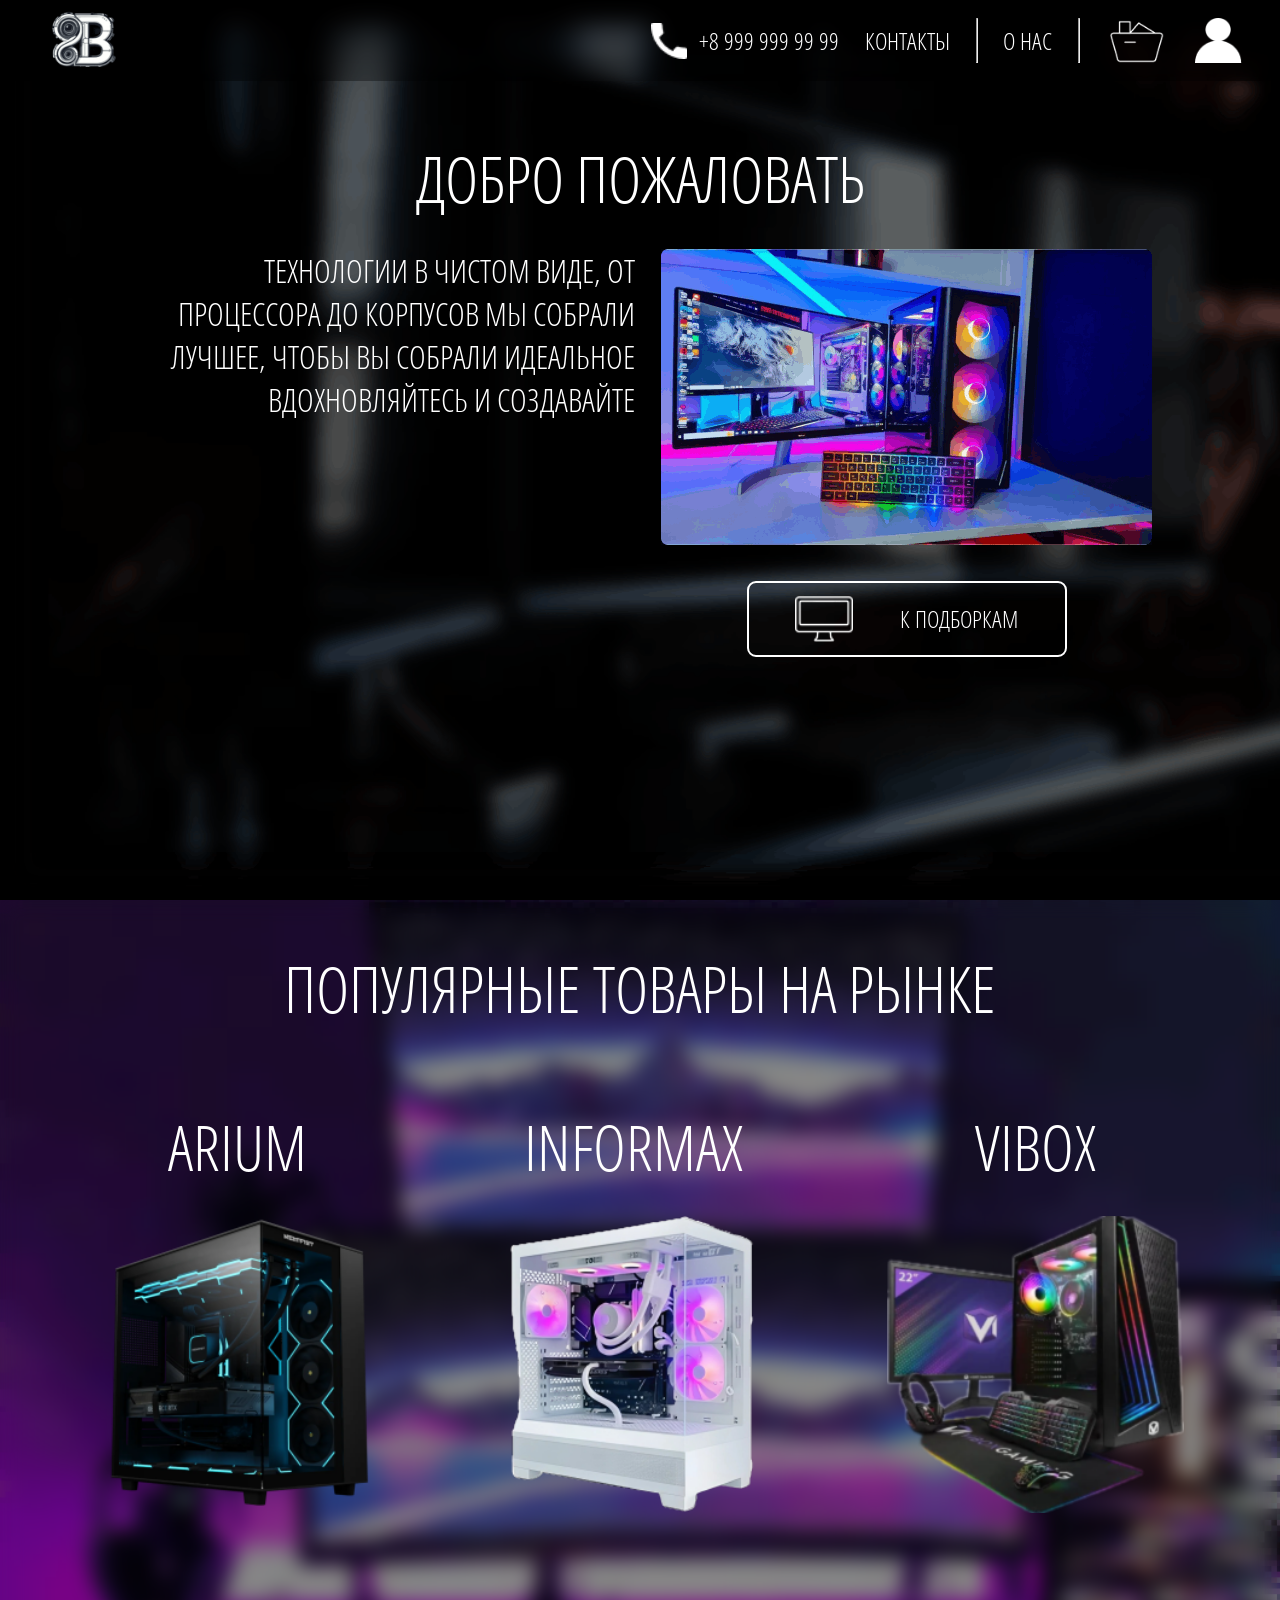
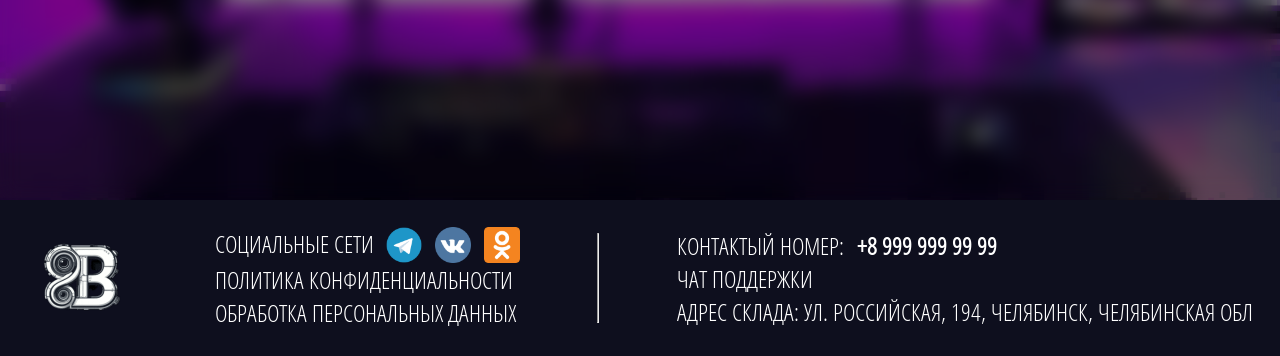
<file: index.html>
<!DOCTYPE html>
<html lang="en">
  <head>
    <meta charset="UTF-8">
    <meta name="viewport" content="width=device-width, initial-scale=1.0">
    <link rel="stylesheet" href="./assets/css/style.css">
    <title>Document</title>
  </head>
  <body>
    <header class="index-head">
      <a href="index.html" id="logoa"><img class="logotype" src="./assets/img/default_img/logo.png" alt="logotype"></a>
      <nav>
        <a href="+89999999999"><img src="./assets/img/default_img/phone.png" alt="phone">+8 999 999 99 99</a>
        <a href="#footer">Контакты</a>
        <hr>
        <a href="info.html">О нас</a>
        <hr>
        <a href="register.html"><img src="./assets/img/default_img/corz.png" alt="" class="ico b" id="basket"></a>
        <a href="register.html"><img src="./assets/img/default_img/acc.png" alt="" class="ico" id="profile"></a>
      </nav>
    </header>
    <div class="register">

    </div>
    <main class="index">
      <section>
        <span class="h1">добро пожаловать</span>
        <div class="cont1">
          <p>Технологии в чистом виде, От процессора до корпусов Мы собрали лучшее, чтобы вы собрали идеальное Вдохновляйтесь и создавайте </p>
          <div class="in">
            <img src="./assets/img/default_img/img1.png" alt="">
            <a href="catalog.html" id="btn-pdb"><img src="./assets/img/default_img/plazma.png" alt="">к подборкам</a>
          </div>
          
        </div>
        
      </section>
      <section>
        <div>
          <span class="h1">ПОПУЛЯРНЫЕ ТОВАРЫ НА РЫНКЕ</span>
          <div class="row">
            <div class="i-item">ARIUM <img src="./assets/img/goods/arium.png" alt=""></div>
            <div class="i-item">informax<img src="./assets/img/goods/informax.png" alt=""></div>
            <div class="i-item">vibox<img src="./assets/img/goods/vibox.png" alt=""></div>
          </div>
        </div>
      </section>
    </main>
    <footer id="footer">
      <img class="logotype" src="./assets/img/default_img/logo.png" alt="logotype">
      <div class="f-txt">
        <p>социальные сети <a href="#"><img src="./assets/img/default_img/telegram.png" alt=""></a><a href="#"><img src="./assets/img/default_img/vk.png" alt=""></a><a href="#"><img src="./assets/img/default_img/odnkl.png" alt=""></a></p>
        <a href="#">ПОЛИТИКА КОНФИДЕНЦИАЛЬНОСТИ</a>
        <a href="#">обработка персональных данных</a>
      </div>
      <hr>
      <div class="f-txt">
        <p>КОНТАКТЫЙ НОМЕР: <b><a href="+89999999999">+8 999 999 99 99</a></b></p>
        <a href="#">чат поддержки</a>
        <p>Адрес склада: ул. Российская, 194, Челябинск, Челябинская обл</p>
      </div>
    </footer>
    <script src="./assets/script/script.js"></script>
  </body>
</html>
</file>
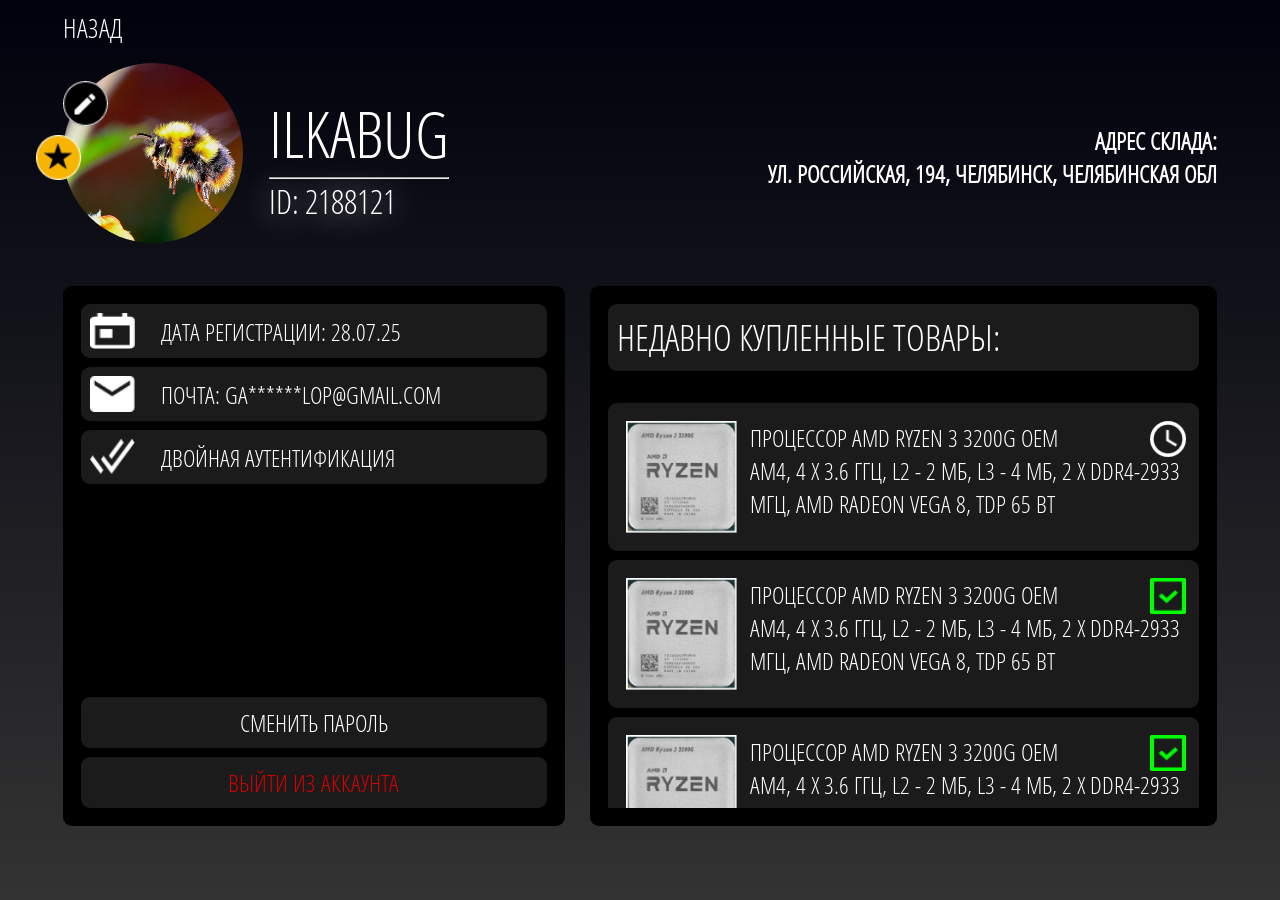
<file: account.html>
<!DOCTYPE html>
<html lang="en">
  <head>
    <meta charset="UTF-8">
    <meta name="viewport" content="width=device-width, initial-scale=1.0">
    <link rel="stylesheet" href="./assets/css/style.css">
    <title>Document</title>
  </head>
  <body>
    <main class="acc-main">
        <header class="account-head">
            <a class="back" href="index_log.html">Назад</a>
            <div class="user">
            <div class="avatarbox"><img src="./assets/img/account_img/Редактировать.png" alt="" id="redaction_ava"><a href="admin-panel.html"><img src="./assets/img/account_img/admink.png" alt="" id="adm-btn"></a><img class="avatar" src="./assets/img/account_img/ava.jfif" alt=""></div>
            <div class="info-acc">
                <span class="h1">ilkabug</span>
                <hr>
                <span class="b-h">id: 2188121</span>
            </div>
            </div>
            <p>Адрес склада: <br>ул. Российская, 194, Челябинск, Челябинская обл</p>
        </header>
        <div class="user-inf">
            <div class="user-info">
            <div class="c-user">
                <div class="item-user"><img src="./assets/img/account_img/date.png" alt="">Дата регистрации: 28.07.25</div>
                <div class="item-user"><img src="./assets/img/account_img/mail.png" alt="">Почта: ga******lop@gmail.com</div>
                <div class="item-user"><img src="./assets/img/account_img/aunt.png" alt="">Двойная аутентификация</div>
            </div>
            <div class="c-user">
                <button class="remove-pas">сменить пароль</button>
                <button class="logout">выйти из аккаунта</button>
            </div>
            </div>
            <div class="user-info i2">
                <div class="item-user">Недавно купленные товары:</div>
                <div class="scroll">
                    <div class="product"><img class="wait status" src="./assets/img/account_img/wait.png" alt=""><img class="card-img" src="./assets/img/card_img/ryzen1.png" alt=""><p>Процессор AMD Ryzen 3 3200G OEM<br>AM4, 4 x 3.6 ГГц, L2 - 2 МБ, L3 - 4 МБ, 2 х DDR4-2933 МГц, AMD Radeon Vega 8, TDP 65 Вт</p></div>
                    <div class="product"><img class="great status" src="./assets/img/account_img/great.png" alt=""><img class="card-img" src="./assets/img/card_img/ryzen1.png" alt=""><p>Процессор AMD Ryzen 3 3200G OEM<br>AM4, 4 x 3.6 ГГц, L2 - 2 МБ, L3 - 4 МБ, 2 х DDR4-2933 МГц, AMD Radeon Vega 8, TDP 65 Вт</p></div>
                    <div class="product"><img class="great status" src="./assets/img/account_img/great.png" alt=""><img class="card-img" src="./assets/img/card_img/ryzen1.png" alt=""><p>Процессор AMD Ryzen 3 3200G OEM<br>AM4, 4 x 3.6 ГГц, L2 - 2 МБ, L3 - 4 МБ, 2 х DDR4-2933 МГц, AMD Radeon Vega 8, TDP 65 Вт</p></div>
                    <div class="product"><img class="great status" src="./assets/img/account_img/great.png" alt=""><img class="card-img" src="./assets/img/card_img/ryzen1.png" alt=""><p>Процессор AMD Ryzen 3 3200G OEM<br>AM4, 4 x 3.6 ГГц, L2 - 2 МБ, L3 - 4 МБ, 2 х DDR4-2933 МГц, AMD Radeon Vega 8, TDP 65 Вт</p></div>
                </div>
            </div>
        </div>
        
    </main>
    <script src="./assets/script/script.js"></script>
  </body>
</html>
</file>
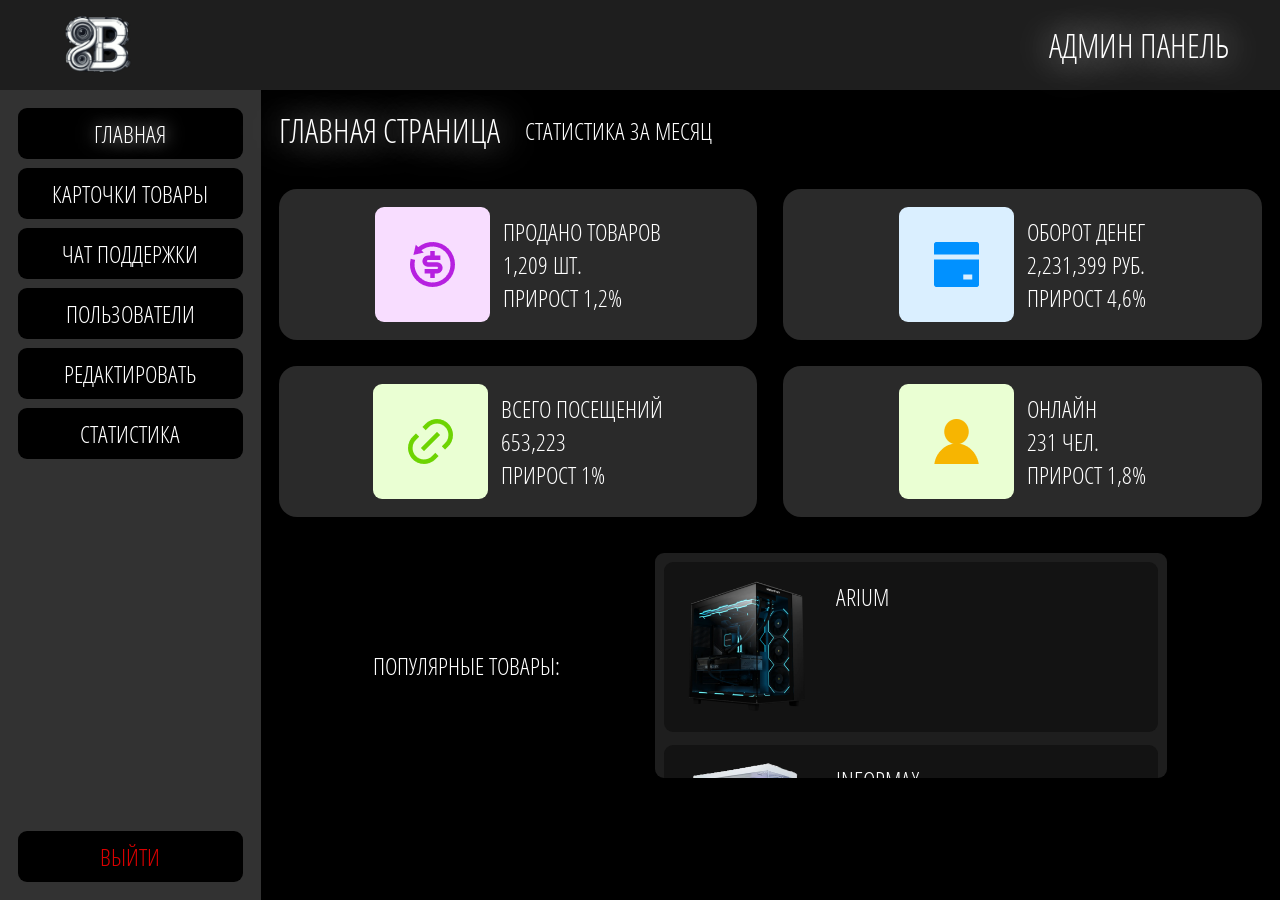
<file: admin-panel.html>
<!DOCTYPE html>
<html lang="en">
  <head>
    <meta charset="UTF-8">
    <meta name="viewport" content="width=device-width, initial-scale=1.0">
    <link rel="stylesheet" href="./assets/css/style.css">
    <title>Document</title>
  </head>
  <body>
    <header class="headeradm">
        <img src="./assets/img/default_img/logo.png" alt="logotype">
        <span class="b-h">Админ панель</span>
    </header>
    <main class="adm-main">
        <div class="left-cont">
            <div class="btn-nav">
                <a href="" class="btn-adm-nav active">главная</a>
                <a href="" class="btn-adm-nav">карточки товары</a>
                <a href="" class="btn-adm-nav">чат поддержки</a>
                <a href="" class="btn-adm-nav">пользователи</a>
                <a href="" class="btn-adm-nav">редактировать</a>
                <a href="" class="btn-adm-nav">статистика</a>
            </div>
            <a href="index.html" class="btn-adm-nav leave">Выйти</a>
        </div>
        <div class="main">
            <p><span class="b-h">главная страница</span>статистика за месяц</p>
            <div class="grif-adm">
                <div class="item-adm">
                    <div class="pink er"><img src="./assets/img/adm/money.png" alt=""></div>
                    <div class="text-a">Продано товаров<br>1,209 шт.<br><span class="prirost">Прирост 1,2%</span></div>
                </div>
                <div class="item-adm">
                    <div class="blue er"><img src="./assets/img/adm/card.png" alt=""></div>
                    <div class="text-a">Оборот денег<br>2,231,399 руб.<br><span class="prirost">Прирост 4,6%</span></div>
                </div>
                <div class="item-adm">
                    <div class="green er"><img src="./assets/img/adm/src.png" alt=""></div>
                    <div class="text-a">Всего посещений<br>653,223<br><span class="prirost">Прирост 1%</span></div>
                </div>
                <div class="item-adm">
                    <div class="yellow er"><img src="./assets/img/adm/online.png" alt=""></div>
                    <div class="text-a">Онлайн<br>231 чел.<br><span class="prirost">Прирост 1,8%</span></div>
                </div>
            </div>
            <div class="row">
                Популярные товары:
                <div class="popular">
                    <div><img src="./assets/img/goods/arium.png" alt="">arium</div>
                    <div><img src="./assets/img/goods/informax.png" alt="">informax</div>
                    <div><img src="./assets/img/goods/vibox.png" alt="">vibox</div>
                </div>
            </div>
        </div>
        
        
    </main>
  <script src="./assets/script/script.js"></script>
  </body>
</html>
</file>
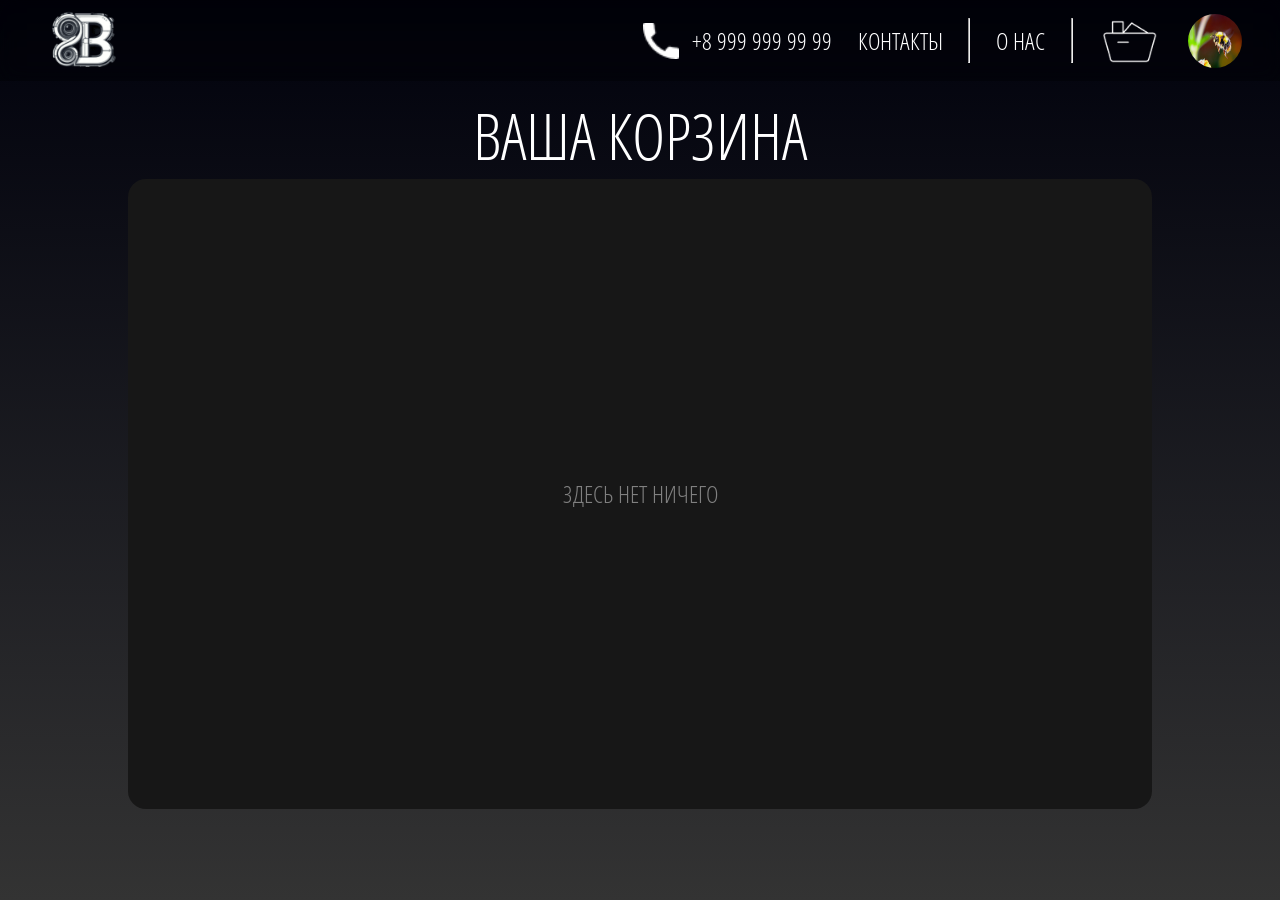
<file: basket.html>
<!DOCTYPE html>
<html lang="en">
  <head>
    <meta charset="UTF-8">
    <meta name="viewport" content="width=device-width, initial-scale=1.0">
    <link rel="stylesheet" href="./assets/css/style.css">
    <title>Document</title>
  </head>
  <body>
    <header class="index-head">
      <a href="index.html" id="logoa"><img src="./assets/img/default_img/logo.png" alt="logotype"></a>
      <nav>
        <a href="+89999999999"><img src="./assets/img/default_img/phone.png" alt="phone">+8 999 999 99 99</a>
        <a href="#footer">Контакты</a>
        <hr>
        <a href="info.html">О нас</a>
        <hr>
        <a href="register.html"><img src="./assets/img/default_img/corz.png" alt="" class="ico b" id="basket"></a>
        <a href="account.html"><img src="./assets/img/default_img/ava.jfif" alt="" class="ico acc" id="profile"></a>
      </nav>
    </header>
    <main class="basket">
        <span class="h1">ВАША КОРЗИНА</span>
        <div class="basket-block">
            <span>Здесь нет ничего</span>
        </div>
    </main>
    <script src="./assets/script/script.js"></script>
  </body>
</html>
</file>
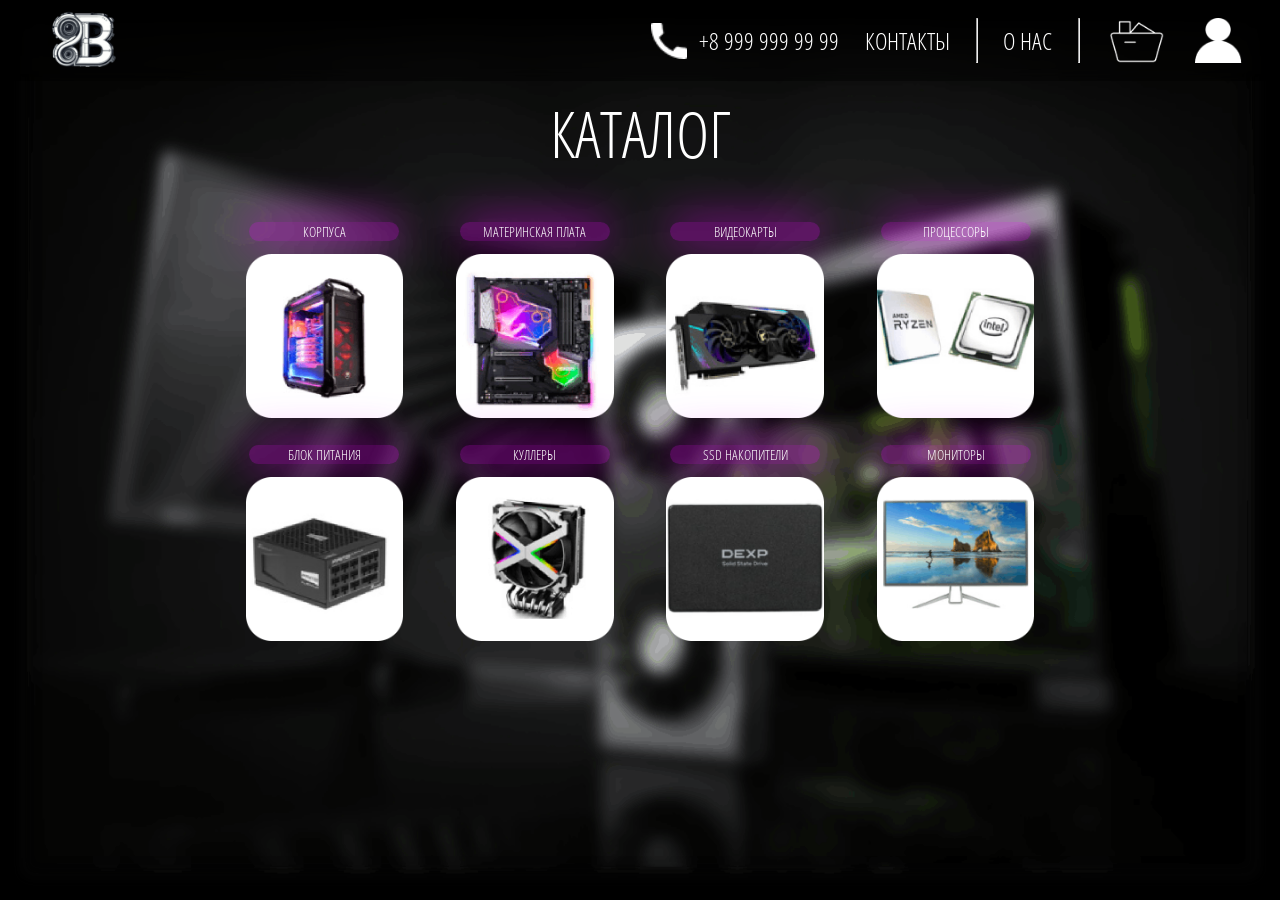
<file: catalog.html>
<!doctype html>
<html lang="en">
  <head>
    <meta charset="UTF-8" />
    <meta name="viewport" content="width=device-width, initial-scale=1.0" />
    <link rel="stylesheet" href="./assets/css/style.css" />
    <title>Document</title>
  </head>
  <body>
    <header class="index-head">
      <a href="index.html" id="logoa"><img class="logotype" src="./assets/img/default_img/logo.png" alt="logotype"></a>
      <nav>
        <a href="+89999999999"><img src="./assets/img/default_img/phone.png" alt="phone">+8 999 999 99 99</a>
        <a href="#footer">Контакты</a>
        <hr>
        <a href="info.html">О нас</a>
        <hr>
        <a href="register.html"><img src="./assets/img/default_img/corz.png" alt="" class="ico b" id="basket"></a>
        <a href="register.html"><img src="./assets/img/default_img/acc.png" alt="" class="ico" id="profile"></a>
      </nav>
    </header>
    <main class="catalog">
        <span class="h1">КАТАЛОГ</span>
        <div class="grid-cat">
            <div class="c-item"><a href="#"><span>корпуса</span><img src="./assets/img/catalog_img/corpus.png" alt=""></a></div>
            <div class="c-item"><a href="#"><span>материнская плата</span><img src="./assets/img/catalog_img/mother_chip.png" alt=""></a></div>
            <div class="c-item"><a href="#"><span>видеокарты</span><img src="./assets/img/catalog_img/videocard.png" alt=""></a></div>
            <div class="c-item"><a href="processor_catalog.html"><span>процессоры</span><img src="./assets/img/catalog_img/process.png" alt=""></a></div>
            <div class="c-item"><a href="#"><span>блок питания</span><img src="./assets/img/catalog_img/block.png" alt=""></a></div>
            <div class="c-item"><a href="#"><span>куллеры</span><img src="./assets/img/catalog_img/kuler.png" alt=""></a></div>
            <div class="c-item"><a href="#"><span>ssd накопители</span><img src="./assets/img/catalog_img/ssd.png" alt=""></a></div>
            <div class="c-item"><a href="#"><span>мониторы</span><img src="./assets/img/catalog_img/monitor.png" alt=""></a></div>
        </div>
    </main>
    <script src="./assets/script/script.js"></script>
  </body>
</html>
</file>
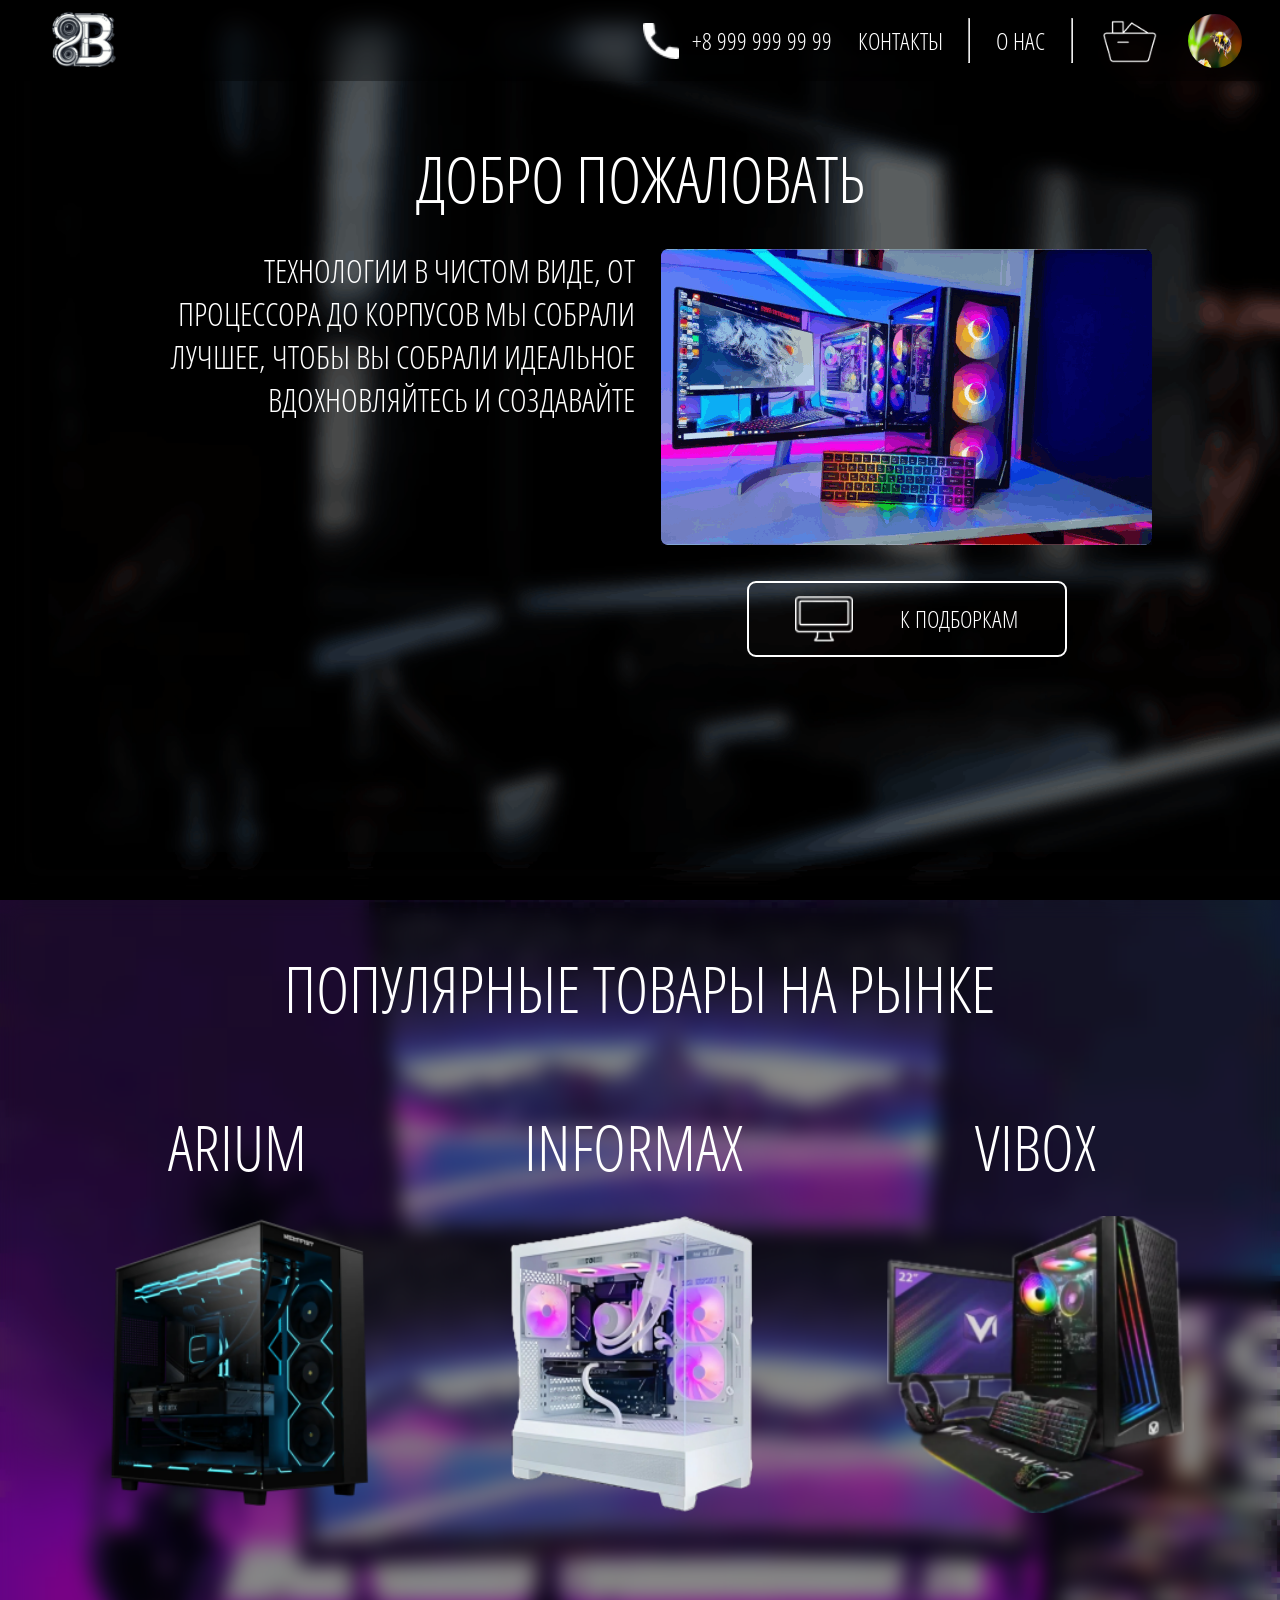
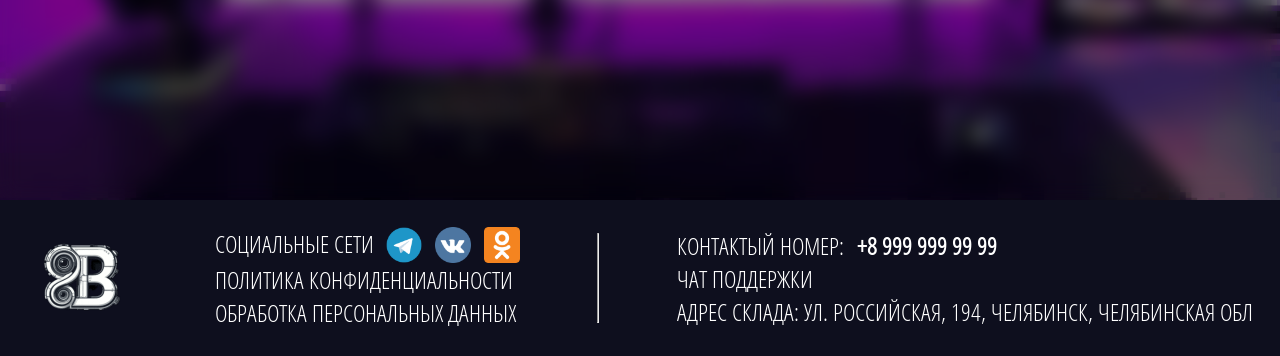
<file: index_log.html>
<!DOCTYPE html>
<html lang="en">
  <head>
    <meta charset="UTF-8">
    <meta name="viewport" content="width=device-width, initial-scale=1.0">
    <link rel="stylesheet" href="./assets/css/style.css">
    <title>Document</title>
  </head>
  <body>
    <header class="index-head">
      <a href="index.html" id="logoa"><img src="./assets/img/default_img/logo.png" alt="logotype"></a>
      <nav>
        <a href="+89999999999"><img src="./assets/img/default_img/phone.png" alt="phone">+8 999 999 99 99</a>
        <a href="#footer">Контакты</a>
        <hr>
        <a href="info.html">О нас</a>
        <hr>
        <a href="basket.html"><img src="./assets/img/default_img/corz.png" alt="" class="ico b" id="basket"></a>
        <a href="account.html"><img src="./assets/img/default_img/ava.jfif" alt="" class="ico acc" id="profile"></a>
      </nav>
    </header>
    <div class="register">

    </div>
    <main class="index">
      <section>
        <span class="h1">добро пожаловать</span>
        <div class="cont1">
          <p>Технологии в чистом виде, От процессора до корпусов Мы собрали лучшее, чтобы вы собрали идеальное Вдохновляйтесь и создавайте </p>
          <div class="in">
            <img src="./assets/img/default_img/img1.png" alt="">
            <a href="catalog.html" id="btn-pdb"><img src="./assets/img/default_img/plazma.png" alt="">к подборкам</a>
          </div>
          
        </div>
        
      </section>
      <section>
        <div>
          <span class="h1">ПОПУЛЯРНЫЕ ТОВАРЫ НА РЫНКЕ</span>
          <div class="row">
            <div class="i-item">ARIUM <img src="./assets/img/goods/arium.png" alt=""></div>
            <div class="i-item">informax<img src="./assets/img/goods/informax.png" alt=""></div>
            <div class="i-item">vibox<img src="./assets/img/goods/vibox.png" alt=""></div>
          </div>
        </div>
      </section>
    </main>
    <footer id="footer">
      <img src="./assets/img/default_img/logo.png" alt="logotype">
      <div class="f-txt">
        <p>социальные сети <a href="#"><img src="./assets/img/default_img/telegram.png" alt=""></a><a href="#"><img src="./assets/img/default_img/vk.png" alt=""></a><a href="#"><img src="./assets/img/default_img/odnkl.png" alt=""></a></p>
        <a href="#">ПОЛИТИКА КОНФИДЕНЦИАЛЬНОСТИ</a>
        <a href="#">обработка персональных данных</a>
      </div>
      <hr>
      <div class="f-txt">
        <p>КОНТАКТЫЙ НОМЕР: <b><a href="+89999999999">+8 999 999 99 99</a></b></p>
        <a href="#">чат поддержки</a>
        <p>Адрес склада: ул. Российская, 194, Челябинск, Челябинская обл</p>
      </div>
    </footer>
    <script src="./assets/script/script.js"></script>
  </body>
</html>
</file>
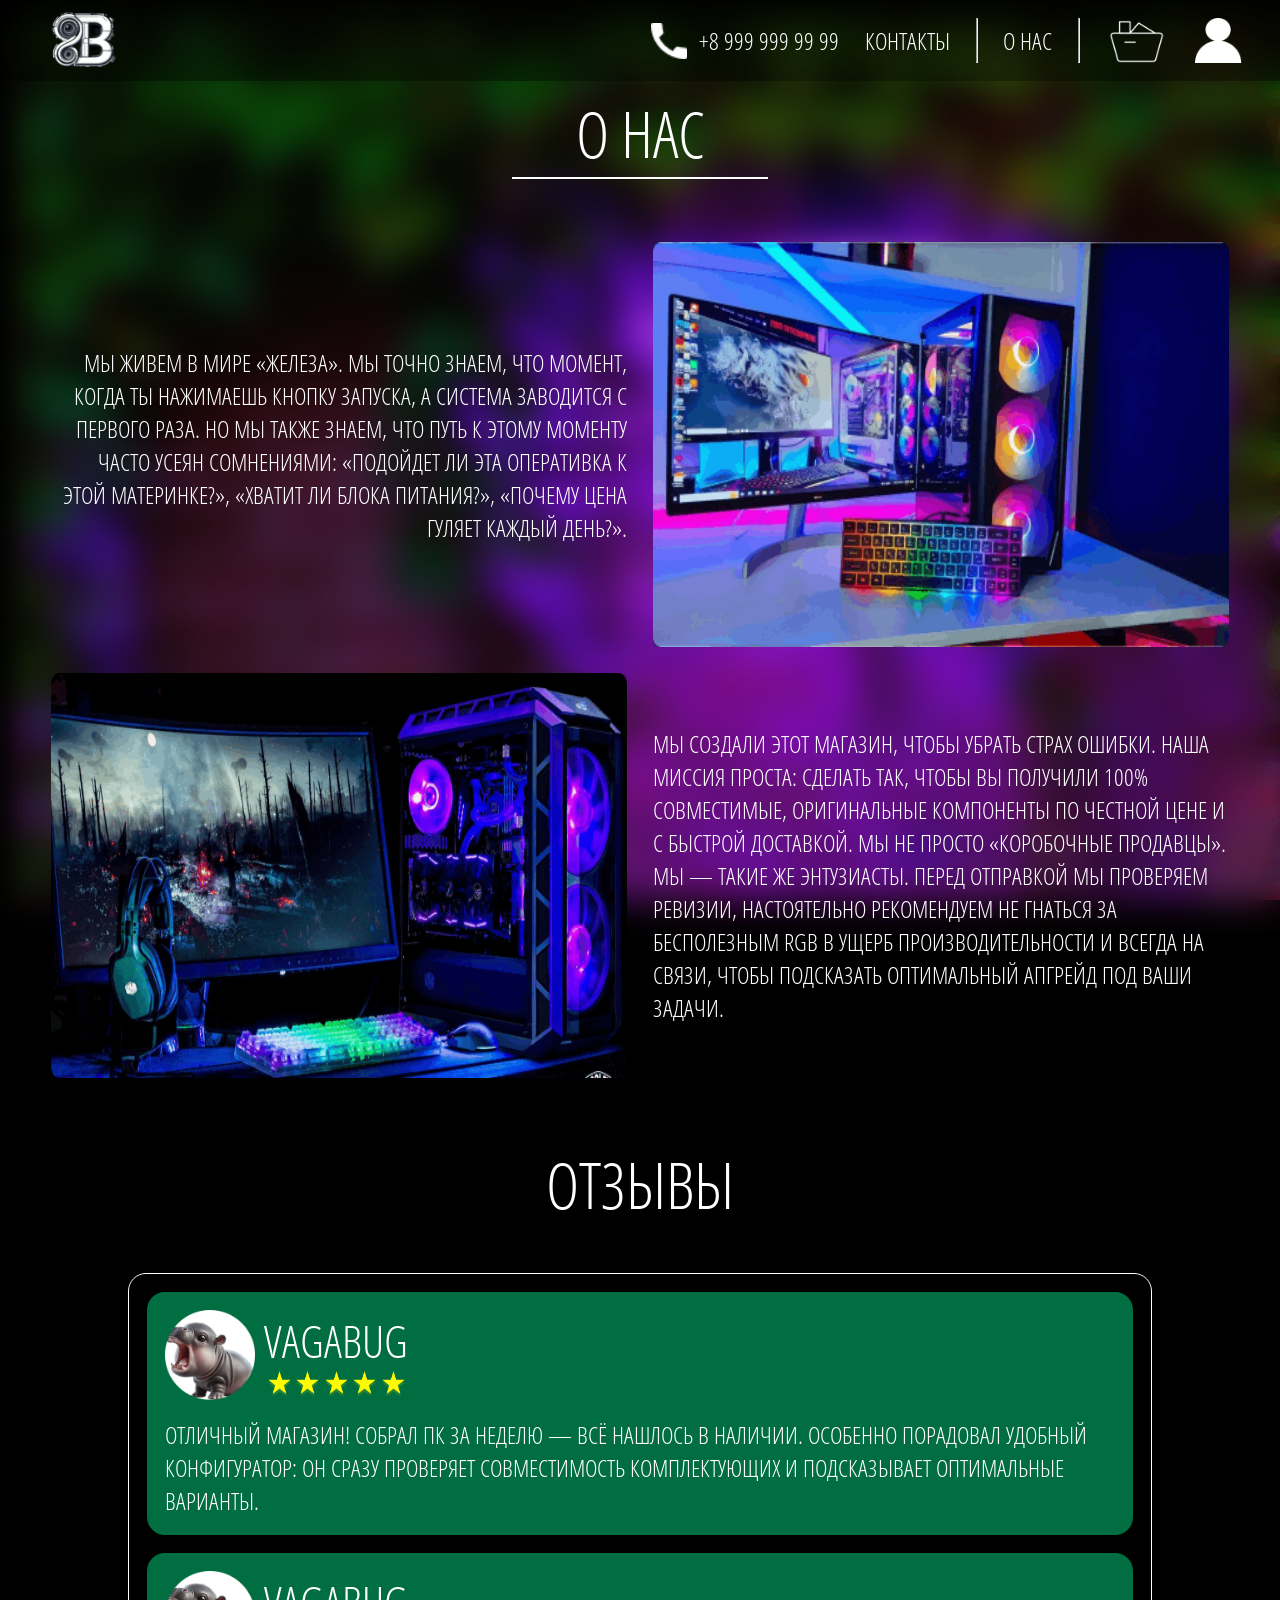
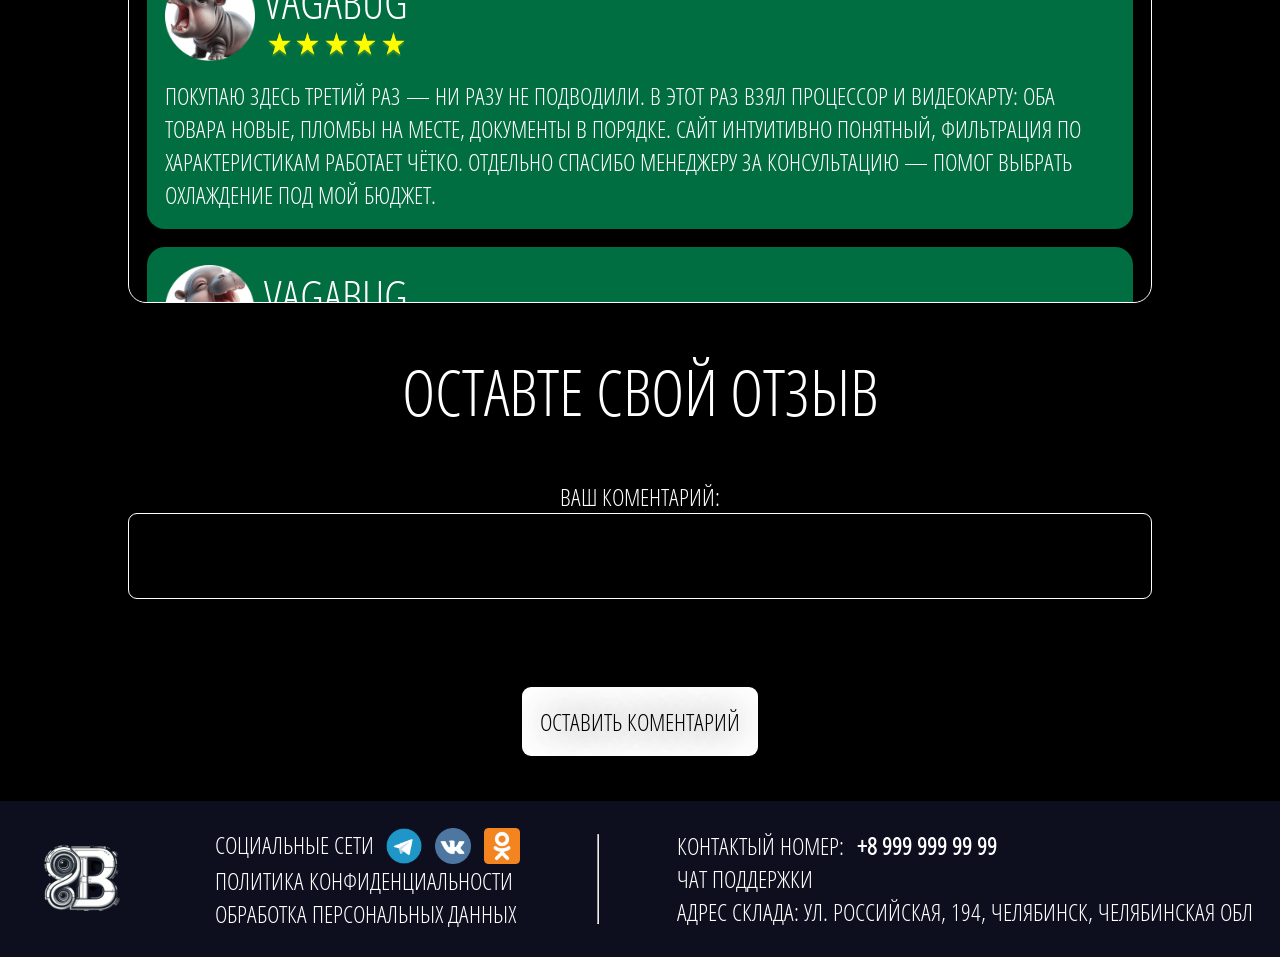
<file: info.html>
<!doctype html>
<html lang="en">
  <head>
    <meta charset="UTF-8" />
    <meta name="viewport" content="width=device-width, initial-scale=1.0" />
    <link rel="stylesheet" href="./assets/css/style.css" />
    <title>Document</title>
  </head>
  <body class="background">
    <header class="index-head">
      <a href="index.html" id="logoa"
        ><img src="./assets/img/default_img/logo.png" alt="logotype"
      /></a>
      <nav>
        <a href="+89999999999"
          ><img src="./assets/img/default_img/phone.png" alt="phone" />+8 999
          999 99 99</a
        >
        <a href="#footer">Контакты</a>
        <hr />
        <a href="info.html">О нас</a>
        <hr />
        <a href="register.html"
          ><img
            src="./assets/img/default_img/corz.png"
            alt=""
            class="ico b"
            id="basket"
        /></a>
        <a href="register.html"
          ><img
            src="./assets/img/default_img/acc.png"
            alt=""
            class="ico"
            id="profile"
        /></a>
      </nav>
    </header>

    <main class="index-info">
      <span class="h1">О НАС</span>
      <hr class="line" />
      <div class="grid-text">
        <p>
          Мы живем в мире «железа». Мы точно знаем, что момент, когда ты
          нажимаешь кнопку запуска, а система заводится с первого раза. Но мы
          также знаем, что путь к этому моменту часто усеян сомнениями:
          «Подойдет ли эта оперативка к этой материнке?», «Хватит ли блока
          питания?», «Почему цена гуляет каждый день?».
        </p>
        <img class="im1" src="./assets/img/default_img/img1.png" alt="" />
        <img class="im2" src="./assets/img/default_img/img2.png" alt="" />
        <p>
          Мы создали этот магазин, чтобы убрать страх ошибки. Наша миссия
          проста: сделать так, чтобы вы получили 100% совместимые, оригинальные
          компоненты по честной цене и с быстрой доставкой. Мы не просто
          «коробочные продавцы». Мы — такие же энтузиасты. Перед отправкой мы
          проверяем ревизии, настоятельно рекомендуем не гнаться за бесполезным
          RGB в ущерб производительности и всегда на связи, чтобы подсказать
          оптимальный апгрейд под ваши задачи.
        </p>
      </div>
      <span class="h1 mtb">Отзывы</span>
      <div class="report-block">
        <div class="comment">
          <div class="commentator">
            <img src="./assets/img/info_img/vagabug.png" alt="" />
            <div class="user-name">
              <span>vagabug</span>
              <div class="row">
                <img src="./assets/img/info_img/star.png" alt="" />
                <img src="./assets/img/info_img/star.png" alt="" />
                <img src="./assets/img/info_img/star.png" alt="" />
                <img src="./assets/img/info_img/star.png" alt="" />
                <img src="./assets/img/info_img/star.png" alt="" />
              </div>
            </div>
          </div>
          <p>
            Отличный магазин! Собрал ПК за неделю — всё нашлось в наличии.
            Особенно порадовал удобный конфигуратор: он сразу проверяет
            совместимость комплектующих и подсказывает оптимальные варианты.
          </p>
        </div>
        <div class="comment">
          <div class="commentator">
            <img src="./assets/img/info_img/vagabug.png" alt="" />
            <div class="user-name">
              <span>vagabug</span>
              <div class="row">
                <img src="./assets/img/info_img/star.png" alt="" />
                <img src="./assets/img/info_img/star.png" alt="" />
                <img src="./assets/img/info_img/star.png" alt="" />
                <img src="./assets/img/info_img/star.png" alt="" />
                <img src="./assets/img/info_img/star.png" alt="" />
              </div>
            </div>
          </div>
          <p>
            Покупаю здесь третий раз — ни разу не подводили. В этот раз взял процессор и видеокарту: оба товара новые, пломбы на месте, документы в порядке. Сайт интуитивно понятный, фильтрация по характеристикам работает чётко. Отдельно спасибо менеджеру за консультацию — помог выбрать охлаждение под мой бюджет.
          </p>
        </div>
        <div class="comment">
          <div class="commentator">
            <img src="./assets/img/info_img/vagabond.png" alt="" />
            <div class="user-name">
              <span>vagabug</span>
              <div class="row">
                <img src="./assets/img/info_img/star.png" alt="" />
                <img src="./assets/img/info_img/star.png" alt="" />
                <img src="./assets/img/info_img/star.png" alt="" />
                <img src="./assets/img/info_img/star.png" alt="" />
                <img src="./assets/img/info_img/star2.png" alt="" />
              </div>
            </div>
          </div>
          <p>
            Хороший магазин, но есть моменты для улучшения. Заказал оперативную память — пришла в целости, но упаковка была слегка помята. На работе это не повлияло, но эстетически неприятно. 
          </p>
        </div>
      </div>
      <div class="h1 mtb">Оставте свой отзыв</div>
      <form action="" class="report">
        <label for="text" class="text-rep">Ваш коментарий:
          <textarea name="" id="text" maxlength="200"></textarea>
        </label>
        <div class="stars">
          <input type="radio" id="btn0" class="btn" name="btn" checked>
          <label for="btn0" class="s"><img src="./assets/img/info_img/star2.png" alt="" /></label>
          <input type="radio" id="btn1" class="btn" name="btn">
          <label for="btn1" class="s"><img src="./assets/img/info_img/star2.png" alt="" /></label>
          <input type="radio" id="btn2" class="btn" name="btn">
          <label for="btn2" class="s"><img src="./assets/img/info_img/star2.png" alt="" /></label>
          <input type="radio" id="btn3" class="btn" name="btn">
          <label for="btn3" class="s"><img src="./assets/img/info_img/star2.png" alt="" /></label>
          <input type="radio" id="btn4" class="btn" name="btn">
          <label for="btn4" class="s"><img src="./assets/img/info_img/star2.png" alt="" /></label>
        </div>
        
        <a href="register.html" class="add-cr">оставить коментарий</a>
      </form>
    </main>
    <footer id="footer">
      <img src="./assets/img/default_img/logo.png" alt="logotype" />
      <div class="f-txt">
        <p>
          социальные сети
          <a href="#"
            ><img src="./assets/img/default_img/telegram.png" alt="" /></a
          ><a href="#"><img src="./assets/img/default_img/vk.png" alt="" /></a
          ><a href="#"
            ><img src="./assets/img/default_img/odnkl.png" alt=""
          /></a>
        </p>
        <a href="#">ПОЛИТИКА КОНФИДЕНЦИАЛЬНОСТИ</a>
        <a href="#">обработка персональных данных</a>
      </div>
      <hr />
      <div class="f-txt">
        <p>
          КОНТАКТЫЙ НОМЕР: <b><a href="+89999999999">+8 999 999 99 99</a></b>
        </p>
        <a href="#">чат поддержки</a>
        <p>Адрес склада: ул. Российская, 194, Челябинск, Челябинская обл</p>
      </div>
    </footer>
    <script src="./assets/script/script.js"></script>
  </body>
</html>
</file>
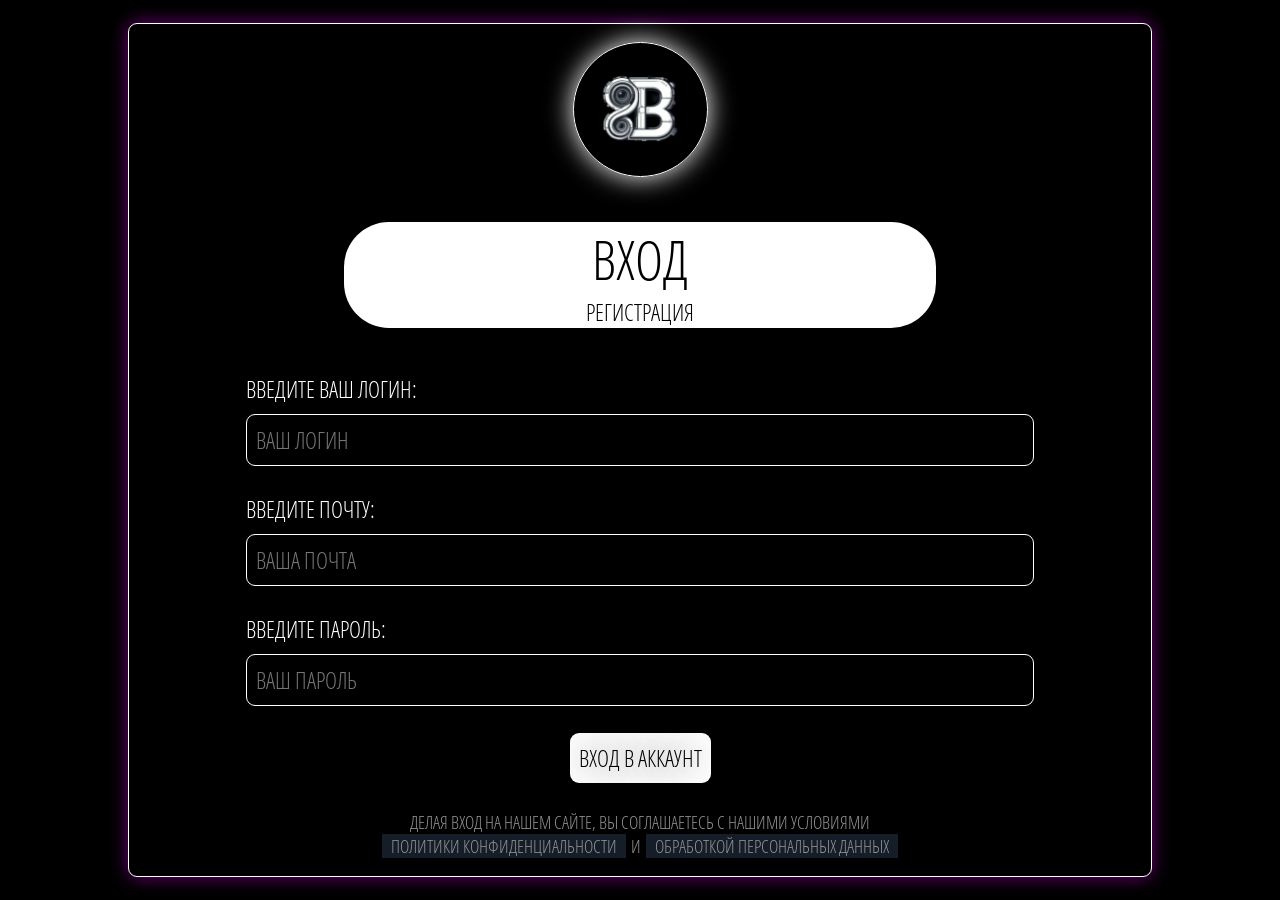
<file: login.html>
<!DOCTYPE html>
<html lang="en">
  <head>
    <meta charset="UTF-8">
    <meta name="viewport" content="width=device-width, initial-scale=1.0">
    <link rel="stylesheet" href="./assets/css/autorization.css">
    <title>Document</title>
  </head>
  <body>
    <form action="index_log.html">
        <a href="index.html" class="circle"><img src="./assets/img/default_img/logo.png" alt=""></a>
        <span class="h1">ВХОД<a class="change" href="register.html">Регистрация</a></span>
        <label for="Login">ВВЕДИТЕ ВАШ ЛОГИН:
            <input type="text" name="" id="Login" placeholder="ВАШ ЛОГИН">
        </label>
        <label for="mail">ВВЕДИТЕ ПОЧТУ:
            <input type="mail" name="" id="mail" placeholder="ВАША ПОЧТА">
        </label>
        <label for="password">ВВЕДИТЕ ПАРОЛЬ:
            <input type="text" name="" id="password" placeholder="ВАШ ПАРОЛЬ">
        </label>
        <button type="submit" class="add-cr">ВХОД В АККАУНТ</button>
        <p><span class="mini">Делая вход на нашем сайте, вы соглашаетесь с нашими условиями </span>
        <span class="mini"><a href="#">политики конфиденциальности</a> и <a href="#">обработкой персональных данных</a></span></p>
        
    </form>
    <script src="./assets/script/script.js"></script>
  </body>
</html>
</file>
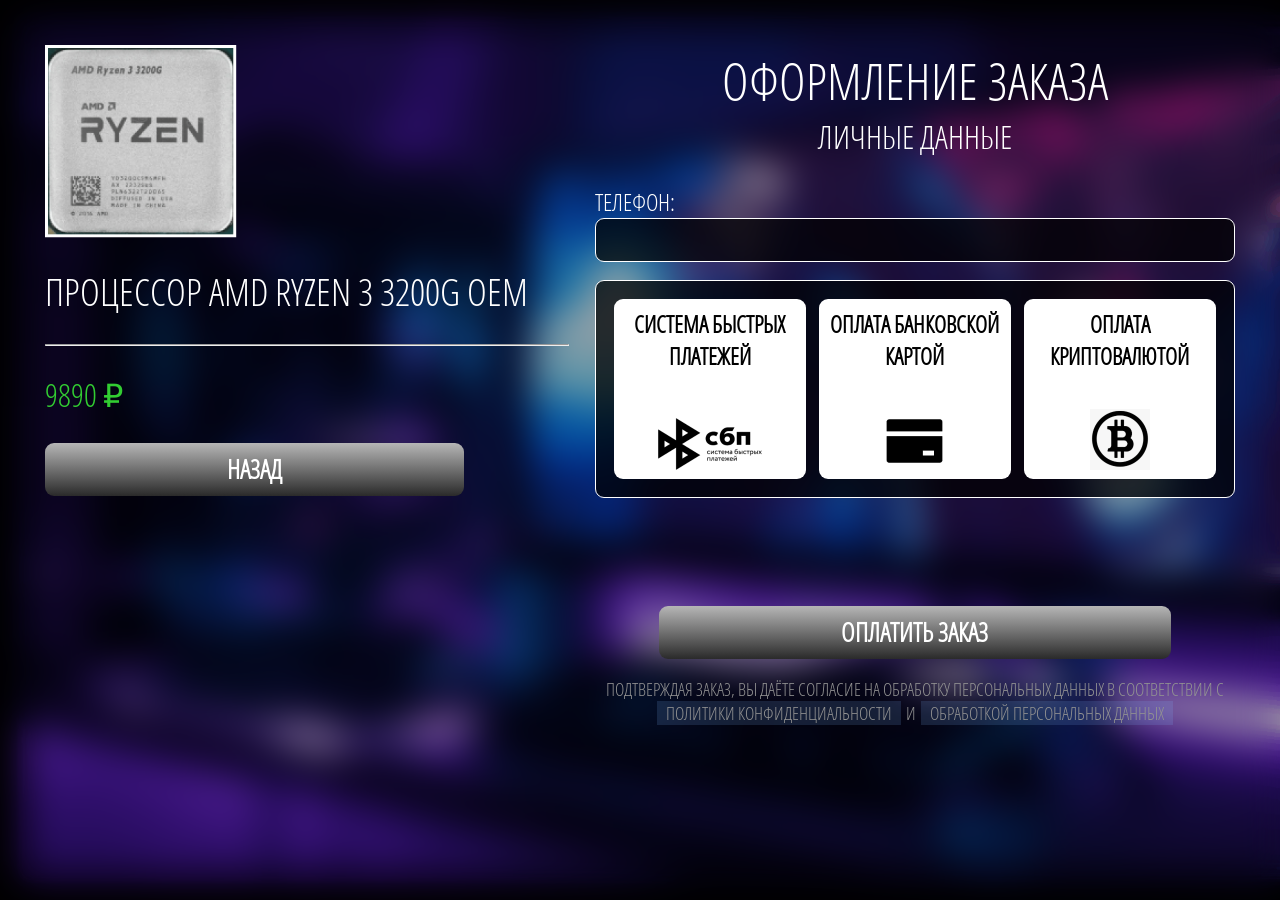
<file: order.html>
<!DOCTYPE html>
<html lang="en">
  <head>
    <meta charset="UTF-8">
    <meta name="viewport" content="width=device-width, initial-scale=1.0">
    <link rel="stylesheet" href="./assets/css/style.css">
    <title>Document</title>
  </head>
  <body class="order-body">
    <main class="main-order">
        <section>
            <img src="./assets/img/card_img/ryzen1.png" alt="">
            <span class="name-ord">Процессор AMD Ryzen 3 3200G OEM</span>
            <hr>
            <span class="price-ord">9890 ₽</span>
            <a href="javascript:history.back()" class="ord-btn">Назад</a>
        </section>
        <section>
            <p><span class="ord-h1">Оформление заказа</span><br><span class="ord-h2">Личные данные</span></p>
            <form action="" class="order-form">
                <label for="tel" class="ord-label">Телефон:
                    <input type="text" id="tel">
                </label>
                <div class="cont-ord">
                    <label for="" class="pay-order">
                            <p>Система быстрых платежей</p>
                            <img src="./assets/img/order_img/spb.png" alt="">
                    </label>
                    <label for="" class="pay-order">
                            <p>Оплата банковской картой</p>
                            <img src="./assets/img/order_img/bank-card.png" alt="">
                    </label>
                    <label for="" class="pay-order">
                            <p>Оплата криптовалютой</p>
                            <img src="./assets/img/order_img/cript.png" alt="">
                    </label>
                </div>
                <button type="submit" class="ord-btn">Оплатить заказ</button>
                <p><span class="mini">Подтверждая заказ, Вы даёте согласие на обработку персональных данных в соответствии с </span>
        <span class="mini"><a href="#">политики конфиденциальности</a> и <a href="#">обработкой персональных данных</a></span></p>
            </form>
        </section>
    </main>
    <script src="./assets/script/script.js"></script>
  </body>
</html>
</file>
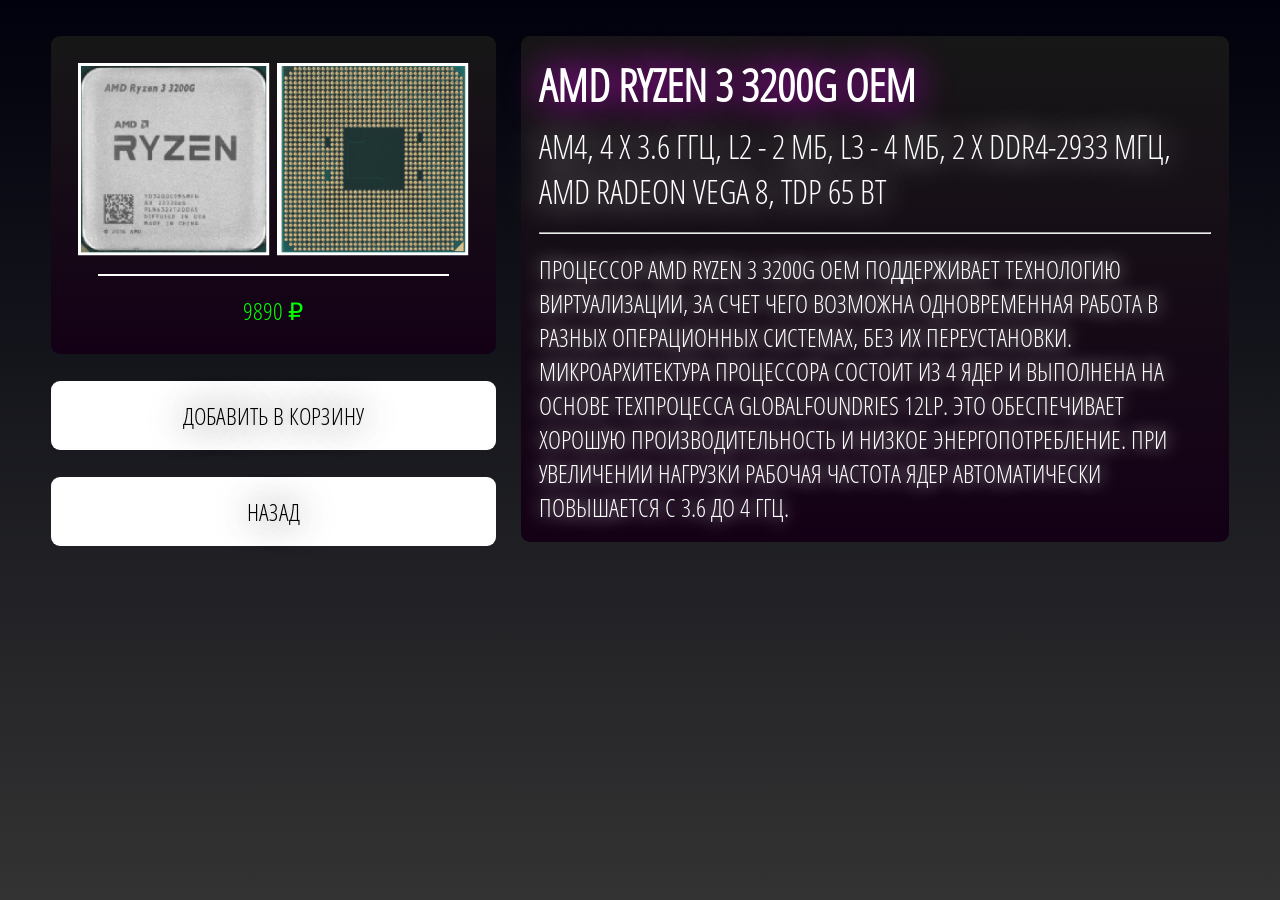
<file: processor_card.html>
<!doctype html>
<html lang="en">
  <head>
    <meta charset="UTF-8" />
    <meta name="viewport" content="width=device-width, initial-scale=1.0" />
    <link rel="stylesheet" href="./assets/css/style.css" />
    <title>Document</title>
  </head>
  <body>
    <main class="card_catalog">
      <section>
        <div class="img-card">
          <div class="row">
            <img src="./assets/img/card_img/ryzen1.png" alt="">
            <img src="./assets/img/card_img/ryzen2.png" alt="">
          </div>
          <hr>
          <span class="price">9890 ₽</span>
        </div>
        
        <a href="order.html" class="add-cr">
          добавить в корзину
        </a>
        <a href="javascript:history.back()" class="add-cr">
          назад
        </a>
      </section>
      <section>
        <div class="info_card">
          <p>
            <span class="h"> AMD Ryzen 3 3200G OEM</span>
            <span class="b-h">AM4, 4 x 3.6 ГГц, L2 - 2 МБ, L3 - 4 МБ, 2 х DDR4-2933 МГц, AMD Radeon Vega 8, TDP 65 Вт</span>
            <hr>
            <p>Процессор AMD Ryzen 3 3200G OEM поддерживает технологию виртуализации, за счет чего возможна одновременная работа в разных операционных системах, без их переустановки. Микроархитектура процессора состоит из 4 ядер и выполнена на основе техпроцесса GlobalFoundries 12LP. Это обеспечивает хорошую производительность и низкое энергопотребление. При увеличении нагрузки рабочая частота ядер автоматически повышается с 3.6 до 4 ГГц. </p>
          </p>
        </div>
      </section>
    </main>
    <script src="./assets/script/script.js"></script>
  </body>
</html>
</file>
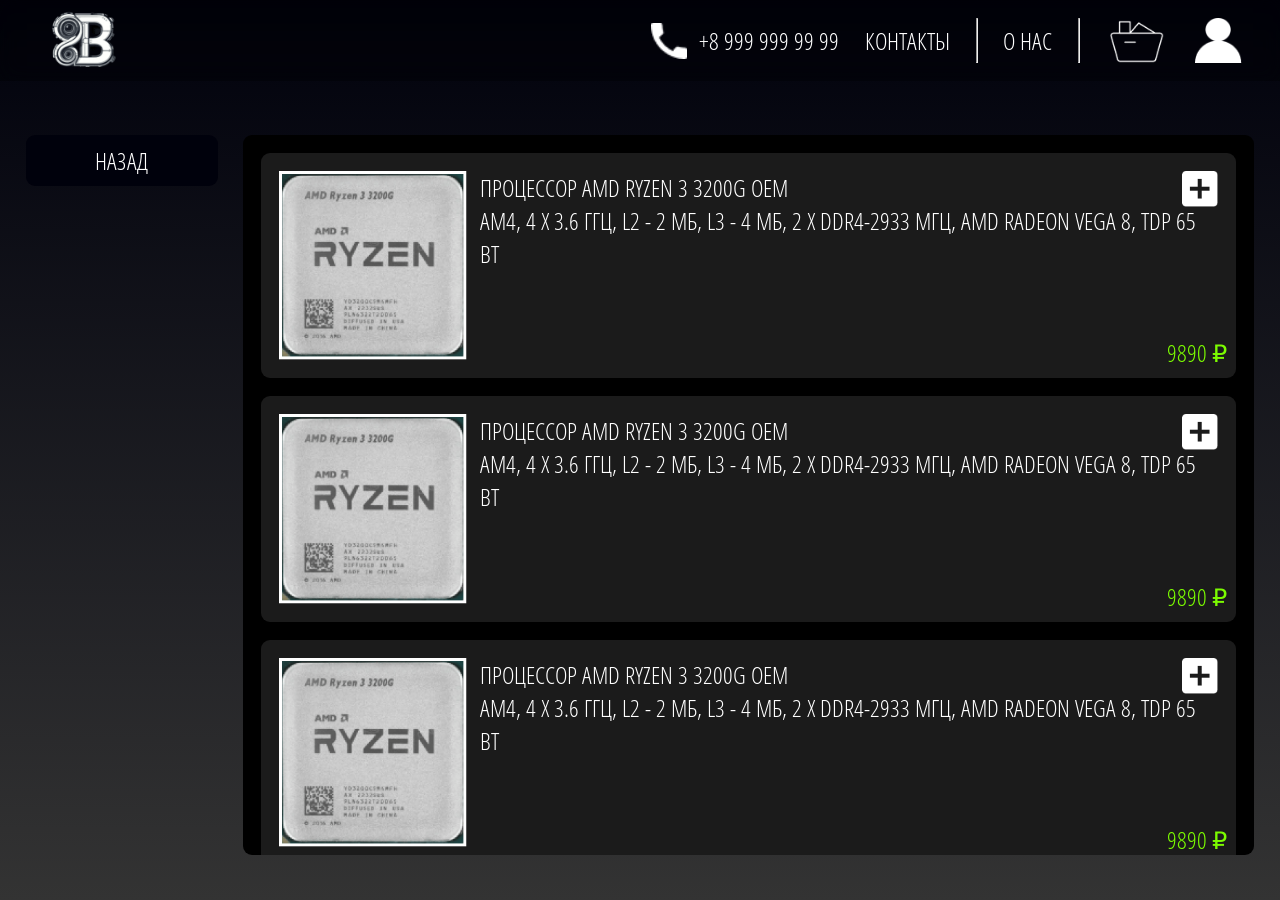
<file: processor_catalog.html>
<!doctype html>
<html lang="en">
  <head>
    <meta charset="UTF-8" />
    <meta name="viewport" content="width=device-width, initial-scale=1.0" />
    <link rel="stylesheet" href="./assets/css/style.css" />
    <title>Document</title>
  </head>
  <body>
    <header class="index-head">
      <a href="index.html" id="logoa"><img src="./assets/img/default_img/logo.png" alt="logotype"></a>
      <nav>
        <a href="+89999999999"><img src="./assets/img/default_img/phone.png" alt="phone">+8 999 999 99 99</a>
        <a href="#footer">Контакты</a>
        <hr>
        <a href="info.html">О нас</a>
        <hr>
        <a href="register.html"><img src="./assets/img/default_img/corz.png" alt="" class="ico b" id="basket"></a>
        <a href="register.html"><img src="./assets/img/default_img/acc.png" alt="" class="ico" id="profile"></a>
      </nav>
    </header>
    <main class="processor-catalog">
        <section>
          <div class="filter">
            
          </div>
          <a class="btn-back" href="catalog.html">Назад</a>
        </section>
        <section class="scroll2">
          <div class="product"><span class="price-card">9890 ₽</span><a href="./processor_card.html" class="add-card"><img src="./assets/img/default_img/add-btn.png" alt=""></a><img class="card-img" src="./assets/img/card_img/ryzen1.png" alt=""><p>Процессор AMD Ryzen 3 3200G OEM<br>AM4, 4 x 3.6 ГГц, L2 - 2 МБ, L3 - 4 МБ, 2 х DDR4-2933 МГц, AMD Radeon Vega 8, TDP 65 Вт</p></div>
          <div class="product"><span class="price-card">9890 ₽</span><a href="#" class="add-card"><img src="./assets/img/default_img/add-btn.png" alt=""></a><img class="card-img" src="./assets/img/card_img/ryzen1.png" alt=""><p>Процессор AMD Ryzen 3 3200G OEM<br>AM4, 4 x 3.6 ГГц, L2 - 2 МБ, L3 - 4 МБ, 2 х DDR4-2933 МГц, AMD Radeon Vega 8, TDP 65 Вт</p></div>
          <div class="product"><span class="price-card">9890 ₽</span><a href="#" class="add-card"><img src="./assets/img/default_img/add-btn.png" alt=""></a><img class="card-img" src="./assets/img/card_img/ryzen1.png" alt=""><p>Процессор AMD Ryzen 3 3200G OEM<br>AM4, 4 x 3.6 ГГц, L2 - 2 МБ, L3 - 4 МБ, 2 х DDR4-2933 МГц, AMD Radeon Vega 8, TDP 65 Вт</p></div>
          <div class="product"><span class="price-card">9890 ₽</span><a href="#" class="add-card"><img src="./assets/img/default_img/add-btn.png" alt=""></a><img class="card-img" src="./assets/img/card_img/ryzen1.png" alt=""><p>Процессор AMD Ryzen 3 3200G OEM<br>AM4, 4 x 3.6 ГГц, L2 - 2 МБ, L3 - 4 МБ, 2 х DDR4-2933 МГц, AMD Radeon Vega 8, TDP 65 Вт</p></div>
        </section>
    </main>
    <script src="./assets/script/script.js"></script>
  </body>
</html>
</file>
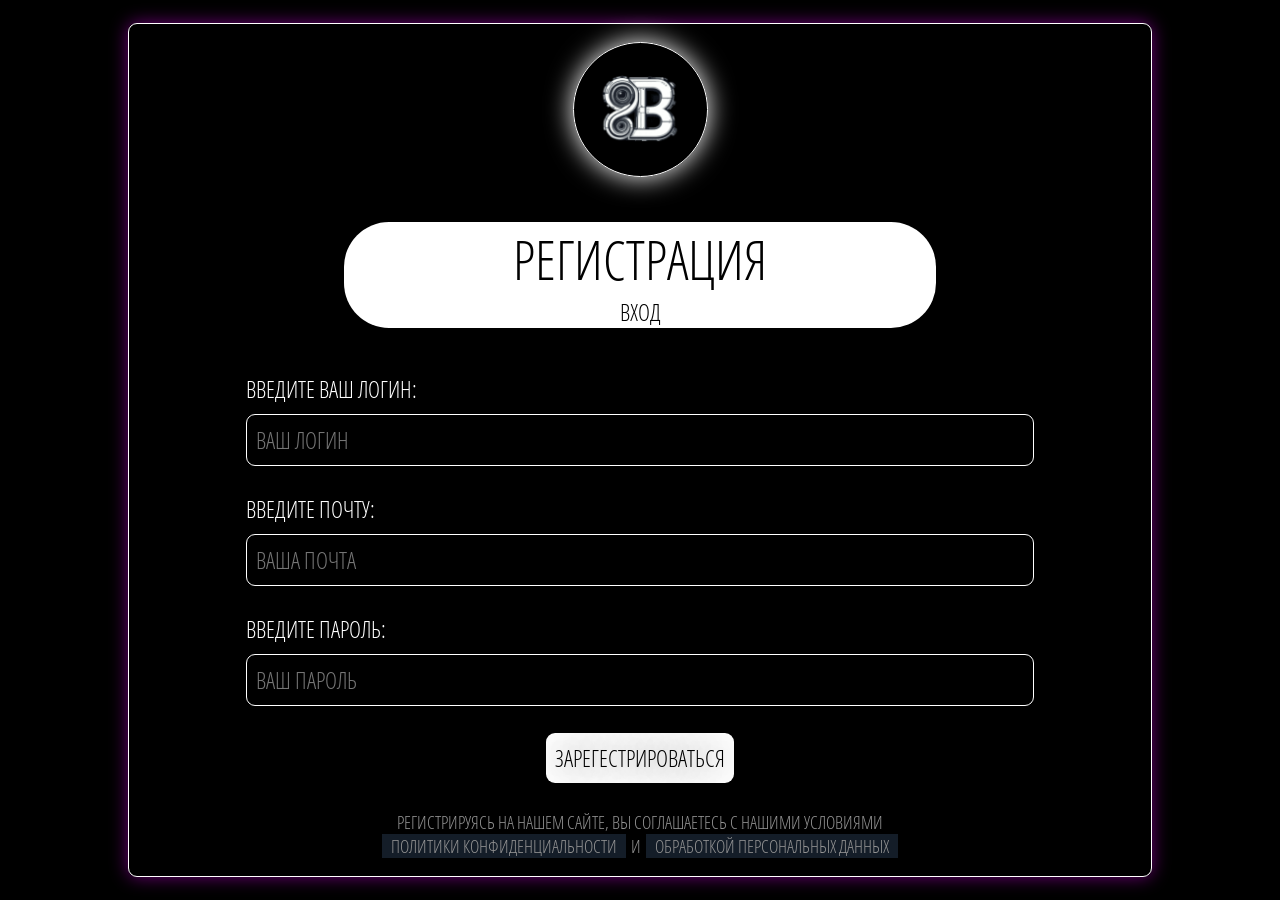
<file: register.html>
<!DOCTYPE html>
<html lang="en">
  <head>
    <meta charset="UTF-8">
    <meta name="viewport" content="width=device-width, initial-scale=1.0">
    <link rel="stylesheet" href="./assets/css/autorization.css">
    <title>Document</title>
  </head>
  <body>
    <form action="">
        <a href="index.html" class="circle"><img src="./assets/img/default_img/logo.png" alt=""></a>
        <span class="h1">Регистрация<a class="change" href="login.html">Вход</a></span>
        <label for="Login">ВВЕДИТЕ ВАШ ЛОГИН:
            <input type="text" name="" id="Login" placeholder="ВАШ ЛОГИН">
        </label>
        <label for="mail">ВВЕДИТЕ ПОЧТУ:
            <input type="mail" name="" id="mail" placeholder="ВАША ПОЧТА">
        </label>
        <label for="password">ВВЕДИТЕ ПАРОЛЬ:
            <input type="text" name="" id="password" placeholder="ВАШ ПАРОЛЬ">
        </label>
        <button type="submit" class="add-cr">ЗАРЕГЕСТРИРОВАТЬСЯ</button>
        <p><span class="mini">Регистрируясь на нашем сайте, вы соглашаетесь с нашими условиями </span>
        <span class="mini"><a href="#">политики конфиденциальности</a> и <a href="#">обработкой персональных данных</a></span></p>
        
    </form>
    <script src="./assets/script/script.js"></script>
  </body>
</html>
</file>
<file: assets/css/style.css>
@font-face {
  font-family: "Ops";
  src: url(../font/OpenSansCondensed-Light.ttf);
}
:root {
  --p-head: 15vh;
}
html {
  scroll-behavior: smooth;
}
* {
  box-sizing: border-box;
  font-family: "Ops";
  text-transform: uppercase;
  font-size: 1.88vw;
  margin: 0;
  padding: 0;
  color: #fff;
}
.back {
  position: absolute;
  top: 1vh;
  font-size: 3vh;
}
#logoa > img {
  width: 100%;
  height: 100%;
}
body {
  background-color: black;
}
.index-head {
  display: flex;
  justify-content: space-between;
  height: 9vh;
  position: fixed;
  top: 0;
  padding: 1vh 3vw;
  width: 100%;
  z-index: 999;
  backdrop-filter: blur(10px);
  background-color: rgba(0, 0, 0, 0.308);
}
a {
  color: #fff;
  text-decoration: none;
  display: flex;
  align-items: center;
  justify-content: center;
  gap: 1vw;
}
a > img {
  height: 4vh;
}
.ico {
  height: 5vh;
}
.b {
  height: 6vh;
}
hr {
  height: 70%;
}
nav {
  display: flex;
  align-items: center;
  justify-content: center;
  gap: 2vw;
}
.index > section:nth-child(1) {
  background-image: url(../img/default_img/bg1.png);
  height: 100vh;
  padding-top: var(--p-head);
  color: #fff;
  display: flex;
  flex-direction: column;
  background-size: cover;
  background-repeat: no-repeat;
  align-items: center;
}
.index > section:nth-child(2) {
  background-image: url(../img/default_img/bg2.png);
  height: 100vh;
  background-size: cover;
  background-repeat: no-repeat;
}
.index > section:nth-child(2) > div {
  backdrop-filter: blur(10px);
  width: 100%;
  height: 100%;
  padding-top: 5vh;
  color: #fff;
  display: flex;
  flex-direction: column;
  align-items: center;
  gap: 8vh;
}
.h1 {
  font-size: 5vw;
  width: 70%;
  text-align: center;
  display: block;
}
.h {
  font-size: 45px;
  text-shadow: 0 0 4vh #ea00ff;
  font-weight: bolder;
}
.b-h {
  font-size: 33px;
  text-shadow: 0 0 4vh #ffffff;
}
.acc {
  width: 6vh;
  height: 6vh;
  border-radius: 50%;
}
.cont1 {
  display: flex;
  width: 80%;
  justify-content: center;
  gap: 2vw;
  margin-top: 3vh;
}
.cont1 > p {
  text-align: right;
  font-size: 2.5vw;
  width: 50%;
}
#btn-pdb {
  background-color: rgba(0, 0, 0, 0);
  border-radius: 1vh;
  border: 0.3vh solid #fff;
  display: flex;
  align-items: center;
  justify-content: space-evenly;
  color: #fff;
  padding: 1vw;
  width: 25vw;
  cursor: pointer;
}
#btn-pdb > img {
  width: 20%;
  height: 100%;
}
.in {
  display: flex;
  flex-direction: column;
  align-items: center;
  gap: 4vh;
}
.row {
  display: flex;
  align-items: center;
  justify-content: space-evenly;
  width: 100%;
}
.i-item {
  display: flex;
  flex-direction: column;
  align-items: center;
  justify-content: center;
  font-size: 7vh;
  gap: 2vh;
}
.i-item > img {
  border-radius: 10%;
  transition: 0.3s ease-in-out;
  padding: 1vh;
}
.i-item:hover > img {
  background-color: #ea00ff91;
  border-radius: 10%;
  box-shadow: 0 0 5vh #ea00ff;
}
.i-item > img {
  height: 35vh;
}
footer {
  background-color: #0e0f1e;
  padding: 2vh;
  display: flex;
  justify-content: space-between;
  align-items: center;
  padding: 3vh;
}
.f-txt > p {
  display: flex;
  gap: 1vw;
}
.f-txt a {
  justify-content: left;
  text-align: left;
}
footer > hr {
  height: 10vh;
}
@media (max-width: 1024px) {
  * {
    font-size: 2.2vw;
  }
  
  .h1 {
    font-size: 6vw;
  }
  
  .cont1 > p {
    text-align: center;
  }
  
  .index > section:nth-child(2) > div {
    gap: 4vh;
  }
}

@media (max-width: 768px) {
  * {
    font-size: 2.8vw;
  }
  .index > section:nth-child(1),
  .index > section:nth-child(2) {
    height: auto;
    min-height: 100vh;
  }
  .index > section:nth-child(1) {
    padding-top: 25vh;
    padding-bottom: 5vh;
  }
  .index > section:nth-child(2) > div {
    height: auto;
    min-height: 100vh;
    gap: 4vh;
    padding: 3vh 2vw;
  }
  #logoa > img {
    width: 12vh;
  }
  .in > img {
    width: 100%;
  }
  
  .index-head {
    flex-direction: column;
    align-items: center;
    height: auto;
    gap: 1vh;
  }
  
  nav {
    gap: 3vw;
    flex-wrap: wrap;
    justify-content: center;
  }
  nav>hr{
    height: 3vh;
  }
  .h1 {
    font-size: 7vw;
    width: 90%;
  }
  .cont1 {
    flex-direction: column;
    align-items: center;
    width: 90%;
  }
  
  .cont1 > p {
    width: 100%;
    text-align: center;
    font-size: 2.8vw;
  }
  
  #btn-pdb {
    width: auto;
    min-width: 50vw;
    padding: 2vw 4vw;
    font-size: 3vw;
  }
  
  .row {
    flex-direction: column;
    gap: 3vh;
  }
  
  .i-item {
    font-size: 5vh;
  }
  
  .i-item > img {
    height: auto;
    max-height: 25vh;
    width: auto;
    max-width: 80%;
  }
  
  footer {
    flex-direction: column;
    text-align: center;
    gap: 2vh;
  }
  
  footer > hr {
    width: 80%;
    height: 2px;
  }
  
  .f-txt {
    text-align: center;
  }
  
  .f-txt a {
    justify-content: center;
  }
  
  .f-txt > p {
    justify-content: center;
    flex-wrap: wrap;
  }
}

@media (max-width: 480px) {
  * {
    font-size: 4vw;
  }
  
  .index > section:nth-child(1) {
    padding-top: 24vh;
  }
  
  .index > section:nth-child(1),
  .index > section:nth-child(2) {
    height: auto;
    min-height: 100vh;
  }
  
  .index > section:nth-child(2) > div {
    gap: 3vh;
    height: auto;
    min-height: 100vh;
    padding: 3vh 2vw;
  }
  
  .cont1 > p {
    font-size: 3.5vw;
  }
  
  .h1 {
    font-size: 8vw;
  }
  
  .logotype {
    width: 10vh;
    height: 7vh;
  }
  
  #btn-pdb {
    width: auto;
    min-width: 70vw;
    padding: 2vw 5vw;
    font-size: 4vw;
  }
  
  .i-item {
    font-size: 4vh;
  }
  
  .i-item > img {
    height: auto;
    max-height: 20vh;
    max-width: 80%;
  }
  
  nav img:nth-child(1) {
    width: 3vh;
    height: 3vh;
  }
  
  a > img {
    height: 3vh;
  }
  
  .ico {
    height: 4vh;
  }
  
  .b {
    height: 5vh;
  }
  
  footer {
    padding: 2vh 1vh;
  }
  
  .f-txt > p {
    align-items: center;
  }
}
/* CATALOG */
.catalog {
  align-items: center;
  flex-direction: column;
  background-image: url(../img/catalog_img/bg.png);
  height: 100vh;
  background-size: 100% 100%;
  display: flex;
  padding-top: 10vh;
  gap: 5vh;
}
.grid-cat {
  display: grid;
  grid-template: 1fr 1fr / repeat(4, 20%);
  gap: 3vh;
  align-items: center;
  justify-content: space-between;
}
.c-item img {
  width: 100%;
  height: 100%;
}
.c-item {
  width: 100%;
  height: 100%;
  display: flex;
  flex-direction: column;
  align-items: center;
  justify-content: center;
}
.c-item > a {
  display: flex;
  flex-direction: column;
  align-items: center;
  justify-content: center;
}
.c-item > a > span {
  font-size: 60%;
  background-color: #ea00ff4b;
  border-radius: 2vh;
  box-shadow: 0 0 5vh #ea00ffab;
  width: 95%;
  text-align: center;
}
.c-r {
  gap: 4vh;
}
/* Адаптив каталога */
@media (max-width: 1024px) {
  .catalog {
    padding-top: 12vh;
    gap: 3vh;
  }
  .grid-cat {
    grid-template-columns: repeat(4, 1fr);
    gap: 2vh;
  }
  .c-item > a > span {
    font-size: 70%;
  }
}

@media (max-width: 768px) {
  .catalog {
    height: auto;
    min-height: 100vh;
    padding-top: 20vh;
    padding-bottom: 5vh;
    gap: 3vh;
    background-size: cover;
    background-position: center;
  }
  .grid-cat {
    grid-template-columns: repeat(2, 1fr);
    gap: 3vh;
    width: 90%;
    justify-content: center;
    margin: 0 auto;
  }
  .c-item img {
    max-height: 25vh;
    width: auto;
    max-width: 100%;
  }
  .c-item > a > span {
    font-size: 80%;
  }
}

@media (max-width: 480px) {
  .catalog {
    padding-top: 20vh;
    gap: 2vh;
  }
  .grid-cat {
    grid-template-columns: repeat(2, 1fr);
    gap: 2vh;
    width: 95%;
  }
  .c-item img {
    max-height: 18vh;
  }
  .c-item > a > span {
    font-size: 90%;
    width: 100%;
  }
}
/* CARD */
.card_catalog {
  display: flex;
  background: linear-gradient(#00010c, #333333);
  min-height: 100vh;
  padding: 4vh 4vw;
  gap: 2vw;
}
.card_catalog > section:nth-child(1) {
  display: flex;
  flex-direction: column;
  gap: 3vh;
}
.price {
  color: lime;
  text-align: center;
}
.img-card {
  display: flex;
  flex-direction: column;
  background: linear-gradient(#171717, #140016);
  border-radius: 1vh;
  padding: 3vh;
  align-items: center;
  justify-content: center;
  gap: 2vh;
}
.img-card > .row {
  gap: 0.5vw;
}
.img-card > .row > img {
  width: 15vw;
}
.img-card > hr {
  width: 90%;
  border: 0.2vh solid #fff;
}
.info_card {
  background: linear-gradient(#171717, #140016);
  padding: 2vh;
  border-radius: 1vh;
}
.info_card > p {
  display: flex;
  flex-direction: column;
  gap: 1vh;
  font-size: 25px;
  text-shadow: 0 0 2vh #ffffff;
}
.info_card hr {
  margin: 2vh 0;
}
.add-cr {
  background-color: #fff;
  color: black;
  text-shadow: 0 0 4vh black;
  border: none;
  border-radius: 1vh;
  padding: 2vh;
  transition: 0.2s ease-in-out;
}
.add-cr:hover {
  box-shadow: 0 0 2vh #fff;
}
/* account */
.acc-main {
  background: linear-gradient(#00010c, #333333);
  min-height: 100vh;
  padding: 7vh;
}
.avatar {
  width: 20vh;
  height: 20vh;
  object-fit: cover;
  border-radius: 50%;
}
.avatarbox {
  position: relative;
}
#redaction_ava {
  top: 2vh;
  width: 5vh;
  position: absolute;
}
#adm-btn{
  top: 8vh;
  left: -3vh;
  width: 5vh;
  position: absolute;
  height: 5vh;
}
.info-acc {
  display: flex;
  flex-direction: column;
}
.account-head {
  display: flex;
  align-items: center;
  justify-content: space-between;
}
.account-head > p {
  text-align: right;
  font-weight: bold;
}
.user {
  display: flex;
  gap: 2vw;
  align-items: center;
}
.c-user {
  display: flex;
  flex-direction: column;
  gap: 1vh;
  width: 100%;
}
.item-user {
  background-color: #1b1b1b;
  display: flex;
  align-items: center;
  gap: 2vw;
  padding: 1vh;
  border-radius: 1vh;
}
.user-inf {
  display: flex;
  gap: 2vw;
  margin-top: 4vh;
}
.item-user > img {
  width: 5vh;
  height: 4vh;
}
.c-user button {
  background-color: #1b1b1b;
  width: 100%;
  border-radius: 1vh;
  border: none;
  padding: 1vh;
}
.user-info {
  padding: 2vh;
  border-radius: 1vh;
  background-color: black;
  display: flex;
  flex-direction: column;
  align-items: center;
  justify-content: space-between;
  min-height: 60vh;
  width: 40vw;
}
.logout {
  color: rgb(211, 0, 0);
}
.i2 {
  width: 50vw;
}
.i2 > .item-user {
  width: 100%;
  font-size: 4vh;
}
.scroll {
  overflow-y: scroll;
  width: 100%;
  height: 45vh;
  gap: 1vh;
  display: flex;
  flex-direction: column;
}
.scroll::-webkit-scrollbar {
  display: none;
}
.product {
  padding: 2vh;
  border-radius: 1vh;
  background-color: #1b1b1b;
  width: 100%;
  display: flex;
  gap: 1vw;
  position: relative;
}
.card-img {
  width: 20%;
}
.status {
  position: absolute;
  width: 4vh;
  right: 1vw;
}
/* Процессор каталог  */
.processor-catalog {
  background: linear-gradient(#00010c, #333333);
  min-height: 100vh;
  display: flex;
  justify-content: space-between;
  gap: 2vw;
  padding:15vh 2vw 2vw 2vw;
}
.btn-back {
  background-color: #00010c;
  border-radius: 1vh;
  padding: 1vh;
  width: 100%;
}
.filter{
  background-color: #000000;
  width: 15vw;
}
.scroll2{
  background-color: #000000;
  padding: 2vh;
  width: 80vw;
  overflow-y: scroll;
  height: 80vh;
  display: flex;
  flex-direction: column;
  gap: 2vh;
  border-radius: 1vh;
}
.scroll2::-webkit-scrollbar{
  display: none;
}
.price-card{
  position: absolute;
  right: 1vh;
  bottom: 1vh;
  color: lawngreen;
}
.add-card{
  position: absolute;
  top: 2vh;
  right: 2vh;
}
/* Корзина */
.basket{
  background: linear-gradient(#00010c, #333333);
  min-height: 100vh;
  display: flex;
  flex-direction: column;
  align-items: center;
  justify-content: center;
}
.basket-block{
  background-color: #171717;
  border-radius: 2vh;
  padding: 2vh;
  overflow-y: scroll;
  display: flex;
  flex-direction: column;
  align-items: center;
  justify-content: center;
  width: 80vw;
  height: 70vh;
}
.basket-block>span{
  color: gray;
}
.basket-block::-webkit-scrollbar{
  display: none;
}
/* О нас */
.index-info{
  backdrop-filter: blur(2vh);
  min-height: 100vh;
  display: flex;
  flex-direction: column;
  align-items: center;
  justify-content: center;padding-top: 10vh;
}
.background{
  background-image: url(../img/info_img/image\ 1.png);
  background-attachment: fixed;
}
.line{
  width: 20vw;
  margin: 0vh 0vh 5vh;
  border: 0.2vh solid #fff;
}
.grid-text{
  display: grid;
  grid-template: 45vh 45vh/45vw 45vw;
  font-size: 2.4vw;
  padding: 2vh;
  gap: 2vw;
  align-items: center;
  justify-content: center;
}
.grid-text>p:nth-child(1){
  text-align: right;
}
.im1{
  width: 100%;
  height: 100%;
}
.im2{
  width: 100%;
  height: 100%;
}
.report-block{
  width: 80vw;
  height: 70vh;
  display: flex;
  flex-direction: column;
  align-items: center;
  overflow-y: scroll;
  background-color: #00000036;
  border: 0.2vh solid #fff;
  border-radius: 2vh;
  padding: 2vh;
  gap: 2vh;
}
.report-block::-webkit-scrollbar{
  display: none;
}
.comment{
  display: flex;
  flex-direction: column;
  align-items: start;
  background-color: #00ff956e;
  gap: 2vh;
  padding: 2vh;
  border-radius: 2vh;
}
.commentator{
  display: flex;
  align-items: center;
  justify-content: center;
  gap: 1vh;
}
.commentator>img{
  width: 10vh;
  height: 10vh;
}
.user-name>span{font-size: 5vh;}
.user-name img{width: 3vh;}
.mtb{
  margin: 5vh 0;
}
.text-rep{
  display: flex;
  flex-direction: column;
  align-items: center;
  width: 100%;
}
.report{
  width: 80vw;
  display: flex;
  flex-direction: column;
  align-items: center;
  margin-bottom: 5vh;
}
.text-rep>textarea{
  width: 100%;
  background-color: #000000ad;
  border: 0.2vh solid #fff;
  padding: 1vh;
  border-radius: 1vh;
  resize: none;
}
.stars{
  width: 100%;
  padding: 2vh 0;
}
.btn{position: absolute;opacity: 0;top: 0;}
.s img{
  width: 5vh;
  height: 5vh;
}
/* ОФОРМЛЕНИЕ ЗАКАЗА */
.order-body{
  background-image: url(../img/order_img/bg.png);
  background-size: cover;
}
.main-order{
  backdrop-filter: blur(2vh);
  min-height: 100vh;
  padding: 5vh;
  display: flex;
  align-items: start;
  gap: 2vw;
}
.main-order>section:nth-child(1){
  display: flex;
  flex-direction: column;
  width: 45%;
  gap: 3vh;
}
.main-order>section:nth-child(2){
  display: flex;
  flex-direction: column;
  width: 55%;
  gap: 3vh;
  align-items: center;
  justify-content: center;
}
.main-order>section:nth-child(2)>p{
  text-align: center;
}
.main-order>section:nth-child(1)>img{
  width: 15vw;
}
.name-ord{
  font-size: 3vw;
}
.price-ord{
  color: limegreen;
  font-size: 2.5vw;
}
.ord-btn{
  background: linear-gradient(#B6B6B6, #2A2A2A);
  border-radius: 1vh;
  padding: 1vh;
  font-weight: bolder;
  font-size: 2vw;
  width: 80%;
  border: none;
  transition: .3s ease-in-out;
}
.ord-btn:hover{
  text-shadow: 0 0 3vh #fff;
}
.ord-h1{
  font-size: 4vw;
}
.ord-h2{
  font-size: 2.5vw;
}
.order-form{
  width: 100%;
  display: flex;
  flex-direction: column;
  align-items: center;
  justify-content: center;
  gap: 2vh;
}
.order-form>.ord-btn{
  margin-top: 10vh;
}
.ord-label{
  display: flex;
  flex-direction: column;
  width: 100%;
}
.ord-label>input{
  width: 100%;
  background-color: #000000bb;
  border: 0.1vh solid #fff;
  border-radius: 1vh;
  padding: .5vh;
}
.cont-ord{
  border-radius: 1vh;
  border: 0.1vh solid #fff;
  background-color: #000000bb;
  padding: 2vh;
  display: flex;
  align-items: center;
  width: 100%;
  gap: 1vw;
}
.pay-order{
  background-color: #fff;
  padding: 1vh;
  border-radius: 1vh;
  display: flex;
  flex-direction: column;
  align-items: center;
  justify-content: space-between;
  width: 100%;
  height: 20vh;
}
.pay-order>p{
  color: black;
  text-align: center;
  font-size: 2.6vh;
  font-weight: bold;
}
.mini{
    color: rgb(146, 146, 146);
    display: flex;
    gap: 0.4vw;
    align-items: center;
    justify-content: center;
    font-size: 2vh;
}
.mini>a{
    color: rgb(146, 146, 146);
    background-color: rgba(127, 182, 255, 0.158);
    padding: 0vh 1vh;
    font-size: 2vh;
}
/* d */
.headeradm{
  background-color: #1E1E1E;
  height: 10vh;
  display: flex;
  justify-content: space-between;
  padding: 1vh 4vw;
  align-items: center;
}
.headeradm>img{
  height: 90%;
}
.adm-main{
  display: flex;
  height: 90vh;
}
.left-cont{
  width: 25vw;
  background-color: #323232;
  padding: 2vh;
  display: flex;
  flex-direction: column;
  align-items: center;
  justify-content: space-between;
}
.btn-nav{
  width: 100%;
  display: flex;
  flex-direction: column;
  gap: 1vh;
}
.btn-adm-nav{
  background-color: #000000;
  border-radius: 1vh;
  width: 100%;
  padding: 1vh;
  display: flex;
  align-items: center;
  justify-content: center;

}
.active{
  text-shadow: 0 0 2vh #fff;
}
.leave{
  color: rgb(218, 0, 0);
}
.main{
  padding: 2vh;
  width: 100%;
}
.er{
  width: 9vw;
  height: 9vw;
  display: flex;
  align-items: center;
  justify-content: center;
  border-radius: 1vh;
}
.pink{
  background-color: #F8DDFF;
}
.blue{
  background-color: #DAEFFF;
}
.green{
  background-color: #EAFFD3;
}
.yellow{
  background-color: #EAFFD3;
}
.main>p{
  display: flex;gap: 2vw;
  align-items: center;
}
.grif-adm{
  display: grid;
  grid-template: 1fr 1fr/1fr 1fr;
  gap: 2vw;
  align-items: center;
  justify-content: center;
  margin: 4vh 0;
}
.item-adm{
  background-color: #2A2A2A;
  padding: 2vh;
  border-radius: 2vh;
  display: flex;
  align-items: center;
  justify-content: center;
  gap: 1vw;
}
.popular{
  background-color: #1E1E1E;
  padding: 1vh;
  border-radius: 1vh;
  height: 25vh;
  width: 40vw;
  overflow-y: scroll;
  gap: 1vw;
  display: flex;
  flex-direction: column;
}
.popular::-webkit-scrollbar{display: none;}
.popular img{
  width: 10vw;

}
.popular>div{
  background-color: #131313;
  padding: 2vh;
  border-radius: 1vh;
  display: flex;
  gap: 2vw;
}
</file>
<file: assets/css/autorization.css>
@font-face {
  font-family: "Ops";
  src: url(../font/OpenSansCondensed-Light.ttf);
}
@keyframes mirg{
    0%{
        box-shadow: 0 0 1vh #fff;
    }
    100%{
        box-shadow: 0 0 3vh #fff;
    }
}
* {
  box-sizing: border-box;
  font-family: "Ops";
  text-transform: uppercase;
  font-size: 2.6vh;
  margin: 0;
  padding: 0;
  color: #fff;
}
body {
  background-color: black;
  display: flex;
  align-items: center;
  justify-content: center;
  min-height: 100vh;
}
a {
  color: #fff;
  text-decoration: none;
  display: flex;
  align-items: center;
  justify-content: center;
  gap: 1vw;
}
.h1 {
  font-size: 6vh;
  width: 60%;
  text-align: center;
  display: block;
  background-color: #fff;
  border-radius: 5vh;
  color: black;
  margin: 2vh 0 2vh 0;
}
.change{
    color: black;
    transition: .3s ease-in-out;
}
.change:hover{
    text-shadow: 0 0 1vh #0077ff;
}
.h{
  font-size: 45px;
  text-shadow: 0 0 4vh #EA00FF;
  font-weight: bolder;
}
.b-h{
  font-size: 33px;
  text-shadow: 0 0 4vh #ffffff;
}
form{
    border-radius: 1vh;
    border: 0.2vh solid #fff;
    display: flex;
    flex-direction: column;
    align-items: center;
    justify-content: center;
    padding: 2vh;
    margin: auto;
    width: 80%;
    box-shadow:0 0 2vh #ea00ff77;
    gap: 3vh;
}
label{
    display: flex;
    flex-direction: column;
    width: 80%;
    gap: 1vh;
}
input{
    border: 0.1vh solid #fff;
    border-radius: 1vh;
    padding: 1vh;
    background-color: black;
}
.add-cr{
  background-color: #fff;
  color: black;
  text-shadow: 0 0 4vh black;
  border: none;
  border-radius: 1vh;
  padding: 1vh;
  transition: .2s ease-in-out;
}
.add-cr:hover{
  box-shadow: 0 0 2vh #fff;
}
.circle>img{
    width: 12vh;
}
.circle{
    box-shadow: 0 0 1vh #fff;
    border-radius: 50%;
    border: 0.1vh solid #fff;
    width: 15vh;
    height: 15vh;
    display: flex;
    align-items: center;
    justify-content: center;
    animation: mirg 3s ease-in-out 0.5s infinite alternate forwards;
}
.mini{
    color: rgb(146, 146, 146);
    display: flex;
    gap: 0.4vw;
    align-items: center;
    justify-content: center;
    font-size: 2vh;
}
.mini>a{
    color: rgb(146, 146, 146);
    background-color: rgba(127, 182, 255, 0.158);
    padding: 0vh 1vh;
    font-size: 2vh;
}
</file>
